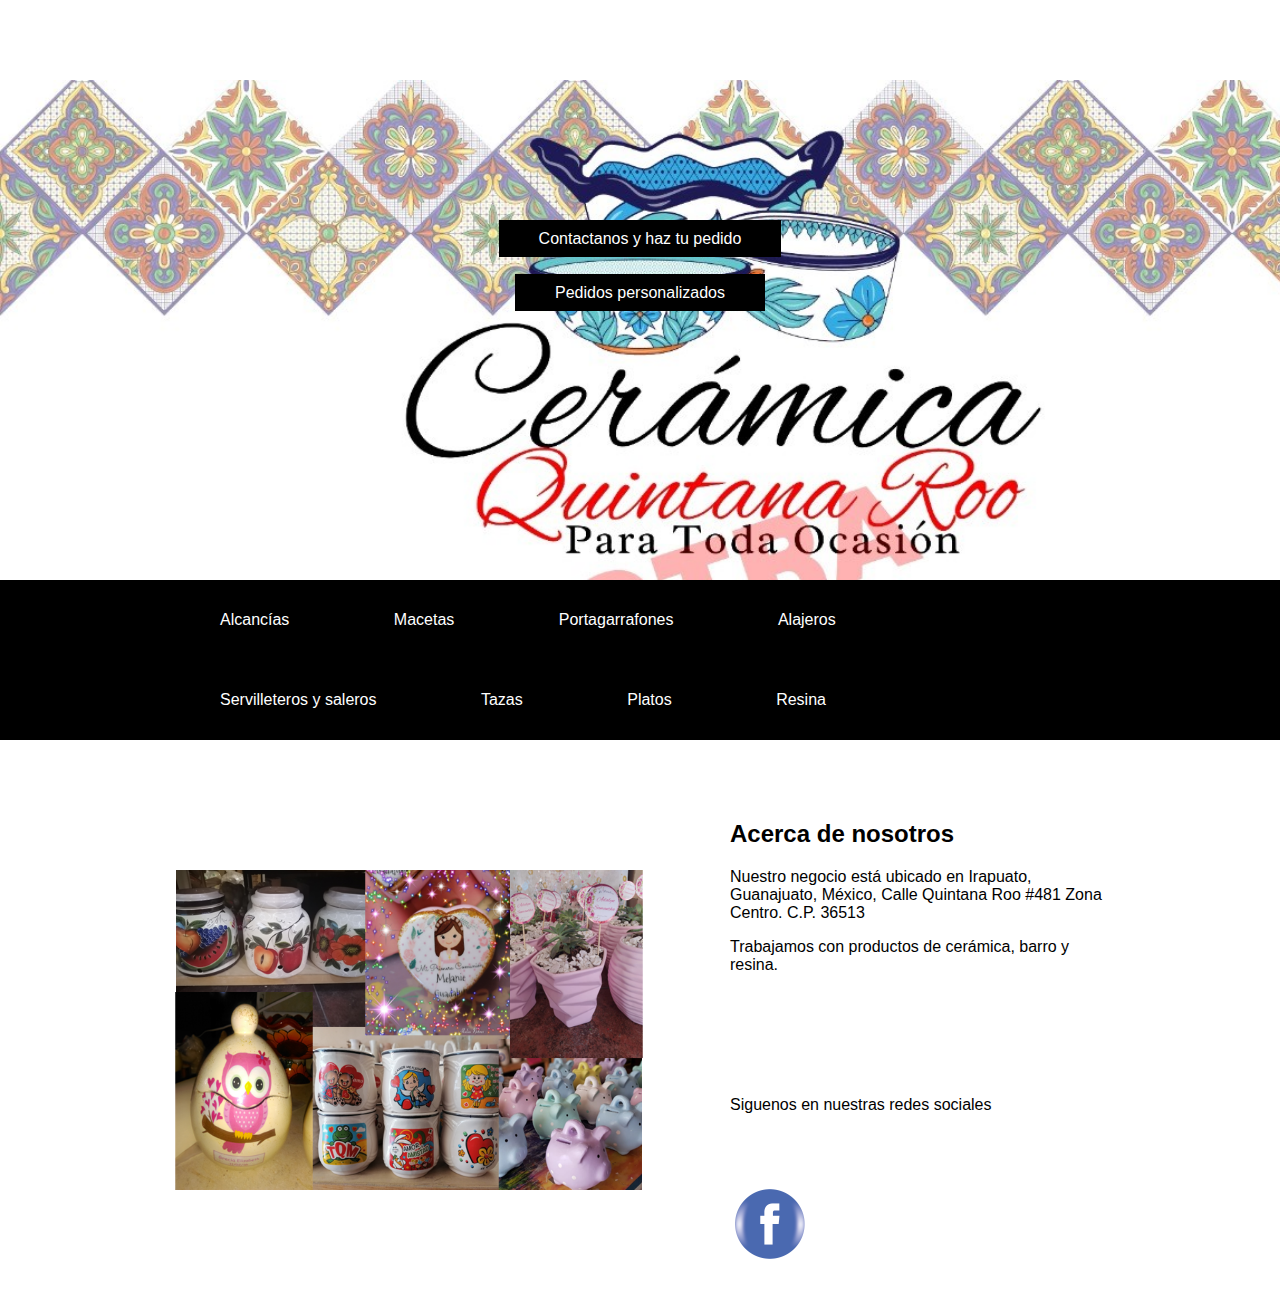
<file: index.html>
<!DOCTYPE html>
<html lang="en">
  <head>
    <meta charset="UTF-8">
    <meta http-equiv="X-UA-Compatible" content="IE=edge">
    <meta name="viewport" content="width=devide-width, user-scalable=no, initial-scale=1.0, maximum-scale=1.0, minimum-scale=1.0 ">
    <title>Cerámica Quintana Roo</title>  
    <!--<link rel="stylesheet" href="style_resolution.css">-->
  </head>
  <head>
    <link href="style_portada.css" rel="stylesheet">
  </head>
  <body>
    <div class="resolution">
      
      <div class="desktop">
        
        <div class="header">
          <div class="container">
            <h1></h1>
            <p></p>
            <a class="btn" href="contacto.html">Contactanos y haz tu pedido</a><br><br><br>
            <a class="btn" href="pedidos_personalizados.html">Pedidos personalizados</a>
          </div>
        </div>
        <div class="nav">
          <div class="container">
            <ul>
              <li> <a class="btn" href="alcancias.html">Alcancías</a></li>
              <li> <a class="btn" href="macetas.html">Macetas</a></li>
              <li> <a class="btn" href="portagarrafones.html">Portagarrafones</a></li>
              <li> <a class="btn" href="alajeros.html">Alajeros</a></li>
            </ul>
          </div>
        </div>
        <div class="nav">
          <div class="container">
            <ul>
              <li> <a class="btn" href="Servilleteros.html">Servilleteros y saleros</a></li>
              <li> <a class="btn" href="tazas.html">Tazas</a></li>
              <li> <a class="btn" href="platos.html">Platos</a></li>
              <li> <a class="btn" href="resina.html">Resina</a></li>
            </ul>
          </div>
        </div>
        <div class="main">
          <div class="container">
            <img src="productos_cqr.png" width="480cm" height="320cm"/>
            <h2>Acerca de nosotros</h2>
            <p> Nuestro negocio está ubicado en Irapuato, Guanajuato, México, Calle Quintana Roo #481 Zona Centro. C.P. 36513 </p>
            <p> Trabajamos con productos de cerámica, barro y resina.
            </p><br><br><br><br><br>
            <p>Siguenos en nuestras redes sociales <br>
              <h2><a href="https://www.facebook.com/ceramica.quintanaroo.9"><img src="fb_logo.png" width="80cm" height="80cm"/></a></h2>
            </p>
          </div>
        </div>
      </div>


      <div class="movil">
        
        <div class="header">
          <div class="container">
            <h1></h1>
            <p></p>
            <a class="btn" href="contacto.html">Contactanos y haz tu pedido</a><br><br><br>
            <a class="btn" href="pedidos_personalizados.html">Pedidos personalizados</a>
          </div>
        </div>
        <div class="nav">
          <div class="container">
            <ul>
              <li> <a class="btn" href="alcancias.html">Alcancías</a></li>
              <li> <a class="btn" href="macetas.html">Macetas</a></li>
            </ul>
          </div>
        </div>
        <div class="nav">
          <div class="container">
            <ul>
              <li> <a class="btn" href="portagarrafones.html">Portagarrafones</a></li>
              <li> <a class="btn" href="alajeros.html">Alajeros</a></li>
            </ul>
          </div>
        </div>
        <div class="nav">
          <div class="container">
            <ul>
              <li> <a class="btn" href="Servilleteros.html">Servilleteros y saleros</a></li>
              <li> <a class="btn" href="tazas.html">Tazas</a></li>
            </ul>
          </div>
        </div>
        <div class="nav">
          <div class="container">
            <ul>
              <li> <a class="btn" href="platos.html">Platos</a></li>
              <li> <a class="btn" href="resina.html">Resina</a></li>
            </ul>
          </div>
        </div>
        <div class="main">
          <div class="container">
            <img src="productos_cqr.png" width="480cm" height="320cm"/>
            <h2>Acerca de nosotros</h2>
            <p> Nuestro negocio está ubicado en Irapuato, Guanajuato, México, Calle Quintana Roo #481 Zona Centro. C.P. 36513 </p>
            <p> Trabajamos con productos de cerámica, barro y resina.
            </p><br><br><br><br><br>
            <p>Siguenos en nuestras redes sociales <br>
              <h2><a href="https://www.facebook.com/ceramica.quintanaroo.9"><img src="fb_logo.png" width="1cm" height="800cm"/></a></h2>
            </p>
          </div>
        </div>
      </div>
    </div>
  </body>
</html>
</file>
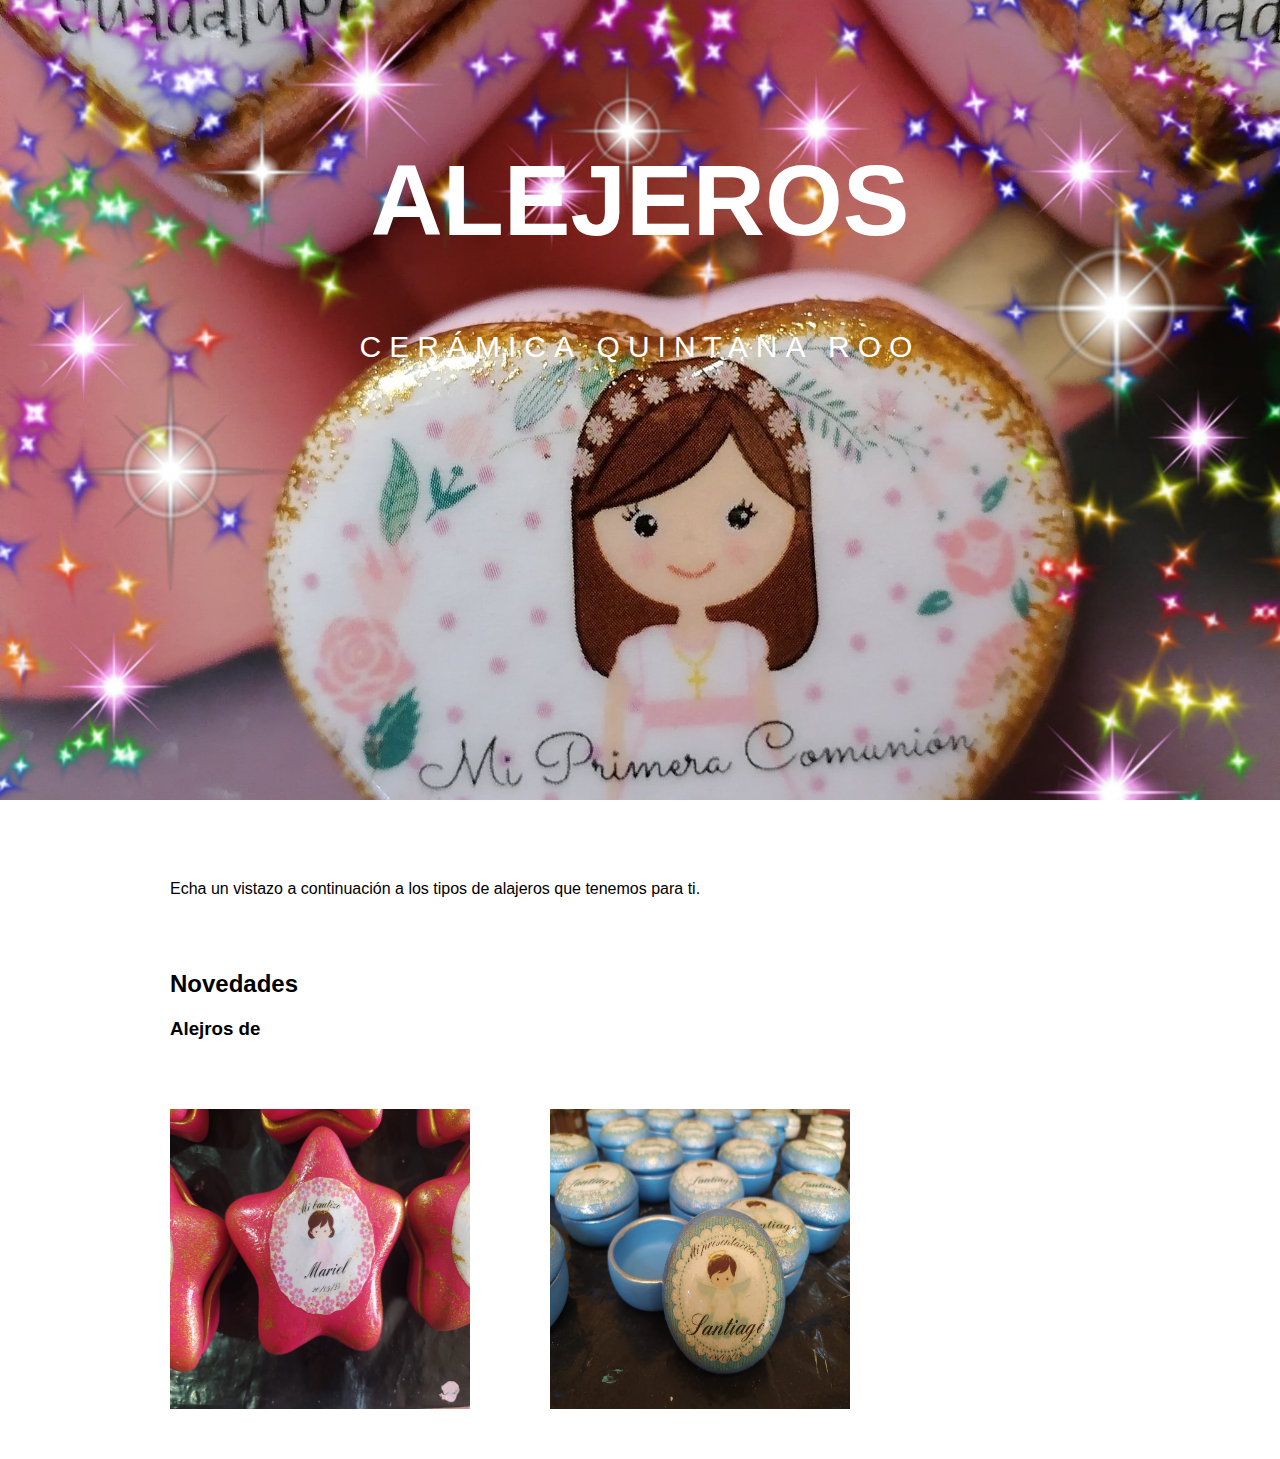
<file: alajeros.html>
<!DOCTYPE html>
<html>
  <head>
    <meta charset="utf-8">
    <meta name="viewport" content="width=devide-width, initial-scale=1">
    <title>Alejeros</title>  
  </head>
  <head>
    <link href="style_alajeros.css" rel="stylesheet">
  </head>
  <body>
    <div class="header">
      <div class="container">
        <h1>Alejeros</h1>
        <p>Cerámica Quintana Roo</p>
      </div>
    </div>
    <div class="main">
      <div class="container">
        <p> Echa un vistazo a continuación a los tipos de alajeros que tenemos para ti.
        </p><br><br>
        <h2>Novedades</h2>
        <h3>Alejros de </h3>
        <p>
          <img src="alajero05.jpeg" width="300cm" height="300cm"/> <img src="alajero06.jpeg" width="300cm" height="300cm"/> <br><br>
        </p>
      </div>
    </div>
  </body>
</html>
</file>
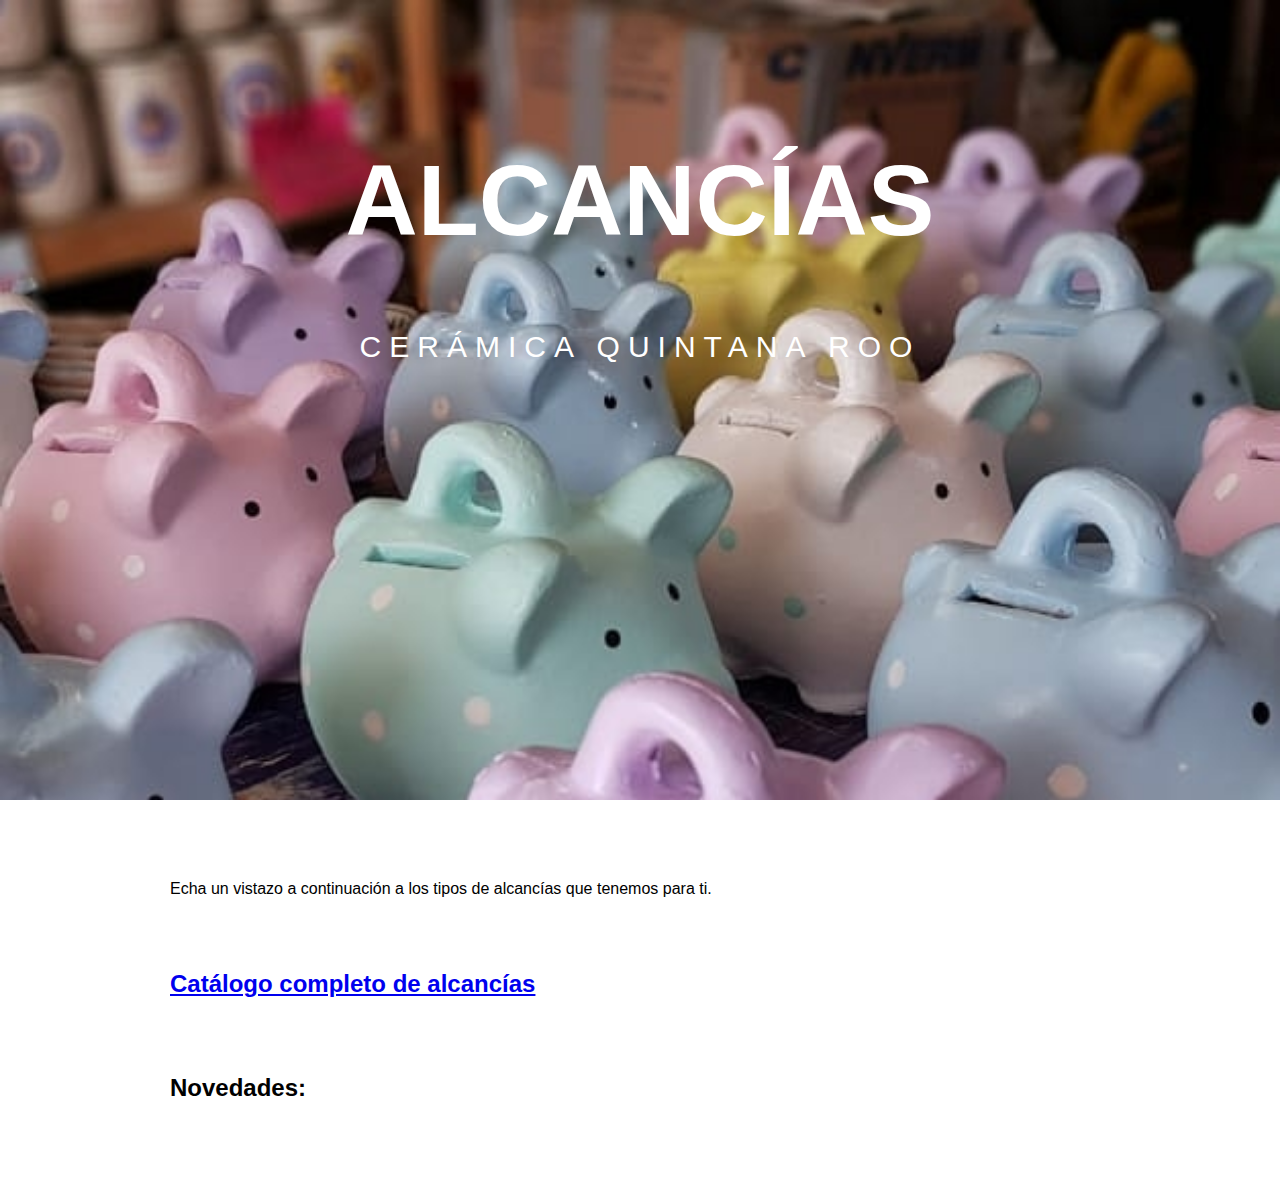
<file: alcancias.html>
<!DOCTYPE html>
<html lang="en">
  <head>
    <meta charset="UTF-8">
    <meta http-equiv="X-UA-Compatible" content="IE=edge">
    <meta name="viewport" content="width=devide-width, initial-scale=1">
    <title>Alcancias</title>  
    <link rel="stylesheet" href="style_resolution.css">
  </head>
  <head>
    <link href="style_alcancias.css" rel="stylesheet">
  </head>
  <body>
    <div class="resolution">
      <div class="header">
        <div class="container">
          <h1>Alcancías</h1>
          <p>Cerámica Quintana Roo</p>
        </div>
      </div>
      <div class="main">
        <div class="container">
          <p> Echa un vistazo a continuación a los tipos de alcancías que tenemos para ti.
          </p><br><br>
          <h2><a href="https://www.canva.com/design/DAFf7nwB45U/nRRsJQK-peAh0Gvaqj_2PQ/edit?utm_content=DAFf7nwB45U&utm_campaign=designshare&utm_medium=link2&utm_source=sharebutton">Catálogo completo de alcancías</a></h2>
          <br><br>
          <h2>Novedades:</h2>
        </div>
      </div>
    </div>
  </body>
</html>
</file>
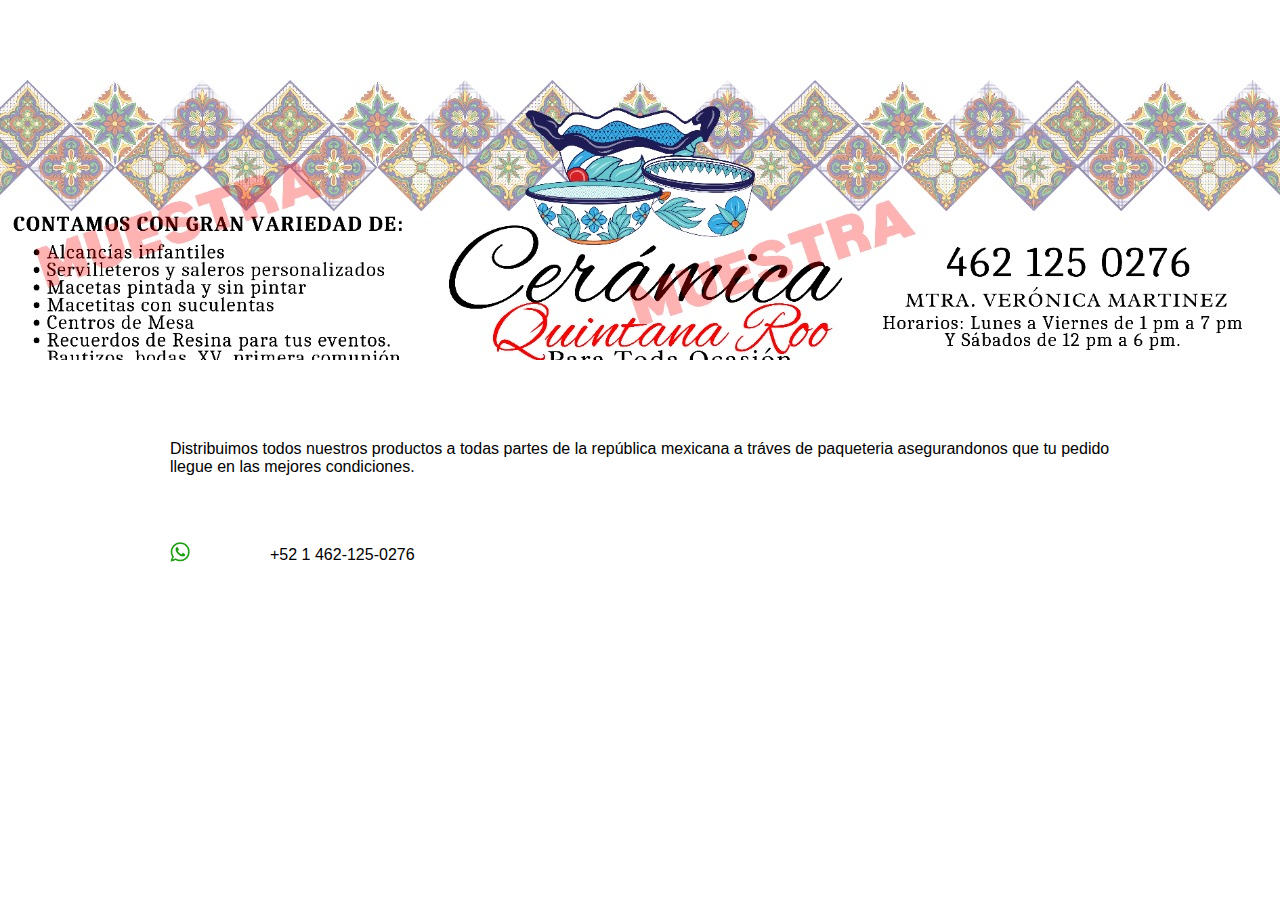
<file: contacto.html>
<!DOCTYPE html>
<html lang="en">
  <head>
    <meta charset="UTF-8">
    <meta http-equiv="X-UA-Compatible" content="IE=edge">
    <meta name="viewport" content="width=devide-width, initial-scale=1">
    <title>Contacto</title>  
    <link rel="stylesheet" href="style_resolution.css">
  </head>
  <head>
    <link href="style_contacto.css" rel="stylesheet">
  </head>
  <body>
    <div class="resolution">
      <div class="header">
        <div class="header">
          <div class="container">
            <h1></h1>
            <p></p>
          </div>
        </div>
      </div>
      <div class="main">
        <div class="container">
          <p> Distribuimos todos nuestros productos a todas partes de la república mexicana a tráves de paqueteria
              asegurandonos que tu pedido llegue en las mejores condiciones.
          </p>
          <p>
            <img src="whatsapp_logo.png" width="20cm" height="20cm"/> <br><br><br>+52 1 462-125-0276
          </p>
        </div>
      </div>
    </div>
  </body>
</html>
</file>
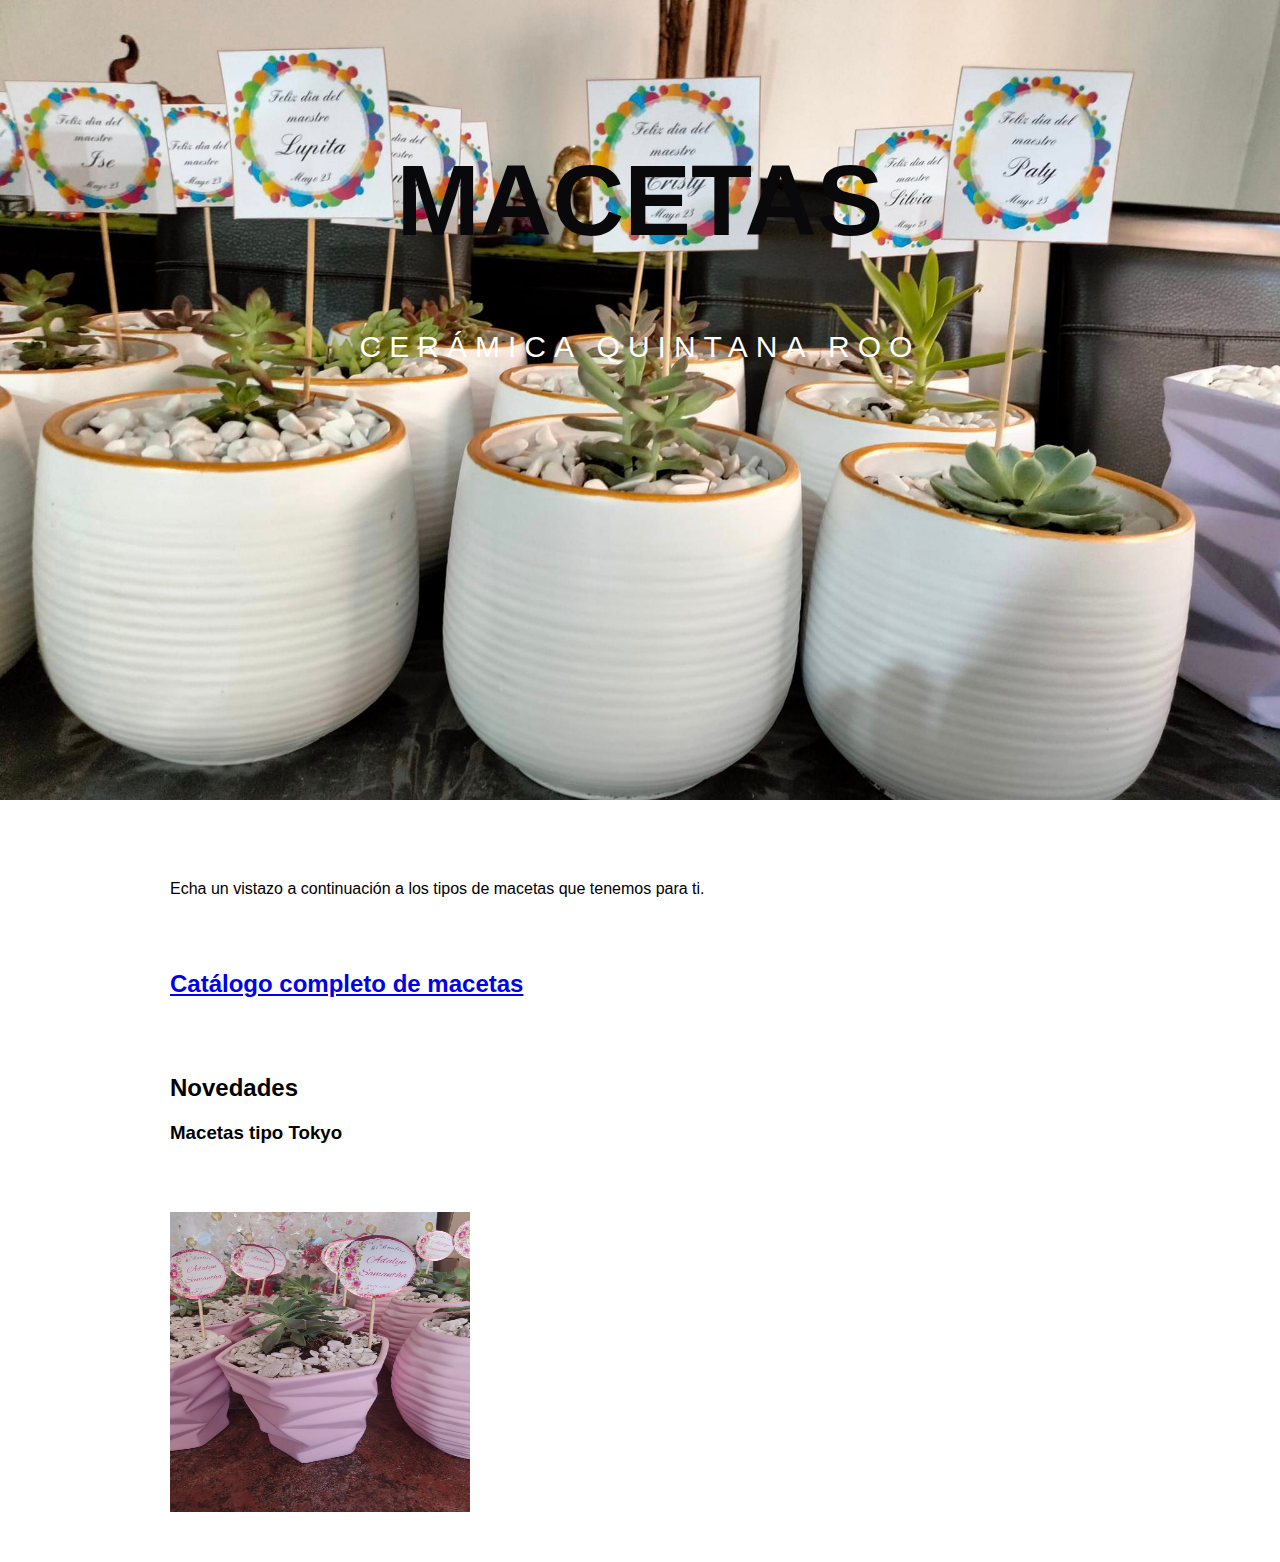
<file: macetas.html>
<!DOCTYPE html>
<html lang="en">
  <head>
    <meta charset="UTF-8">
    <meta http-equiv="X-UA-Compatible" content="IE=edge">
    <meta name="viewport" content="width=devide-width, initial-scale=1">
    <title>Macetas</title>  
    <link rel="stylesheet" href="style_resolution.css">
  </head>
  <head>
    <link href="style_macetas.css" rel="stylesheet">
  </head>
  <body>
    <div class="header">
      <div class="container">
        <h1>Macetas</h1>
        <p>Cerámica Quintana Roo</p>
      </div>
    </div>
    <div class="main">
      <div class="container">
        <p> Echa un vistazo a continuación a los tipos de macetas que tenemos para ti.
        </p><br><br>
        <h2><a href="https://www.canva.com/design/DAFbKr0qyDM/xCL5qZPMe14IIFnswBF-KQ/edit?utm_content=DAFbKr0qyDM&utm_campaign=designshare&utm_medium=link2&utm_source=sharebutton">Catálogo completo de macetas</a></h2>
        <br><br>
        <h2>Novedades</h2>
        <h3>Macetas tipo Tokyo</h3>
        <p>
          <img src="macetas_tokio.jpg" width="300cm" height="300cm"/> <br><br>
        </p>
      </div>
    </div>
  </body>
</html>
</file>
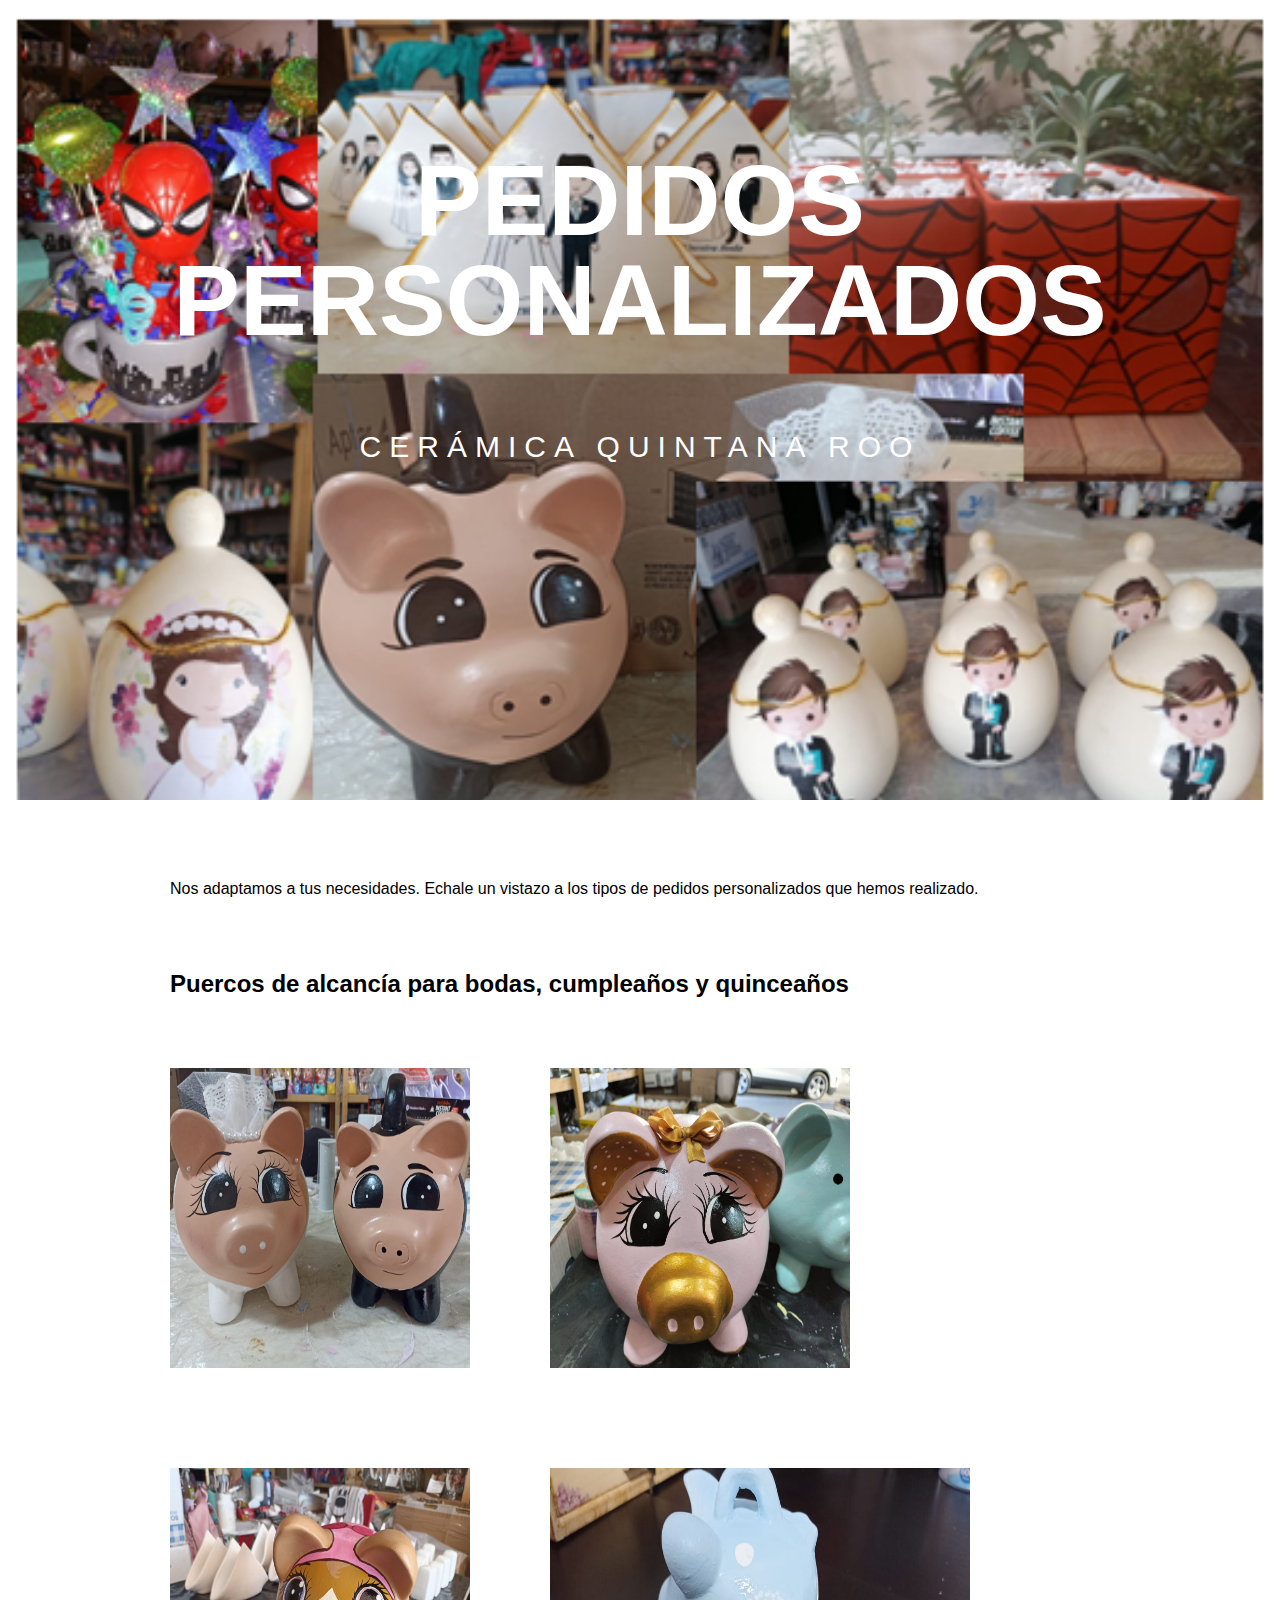
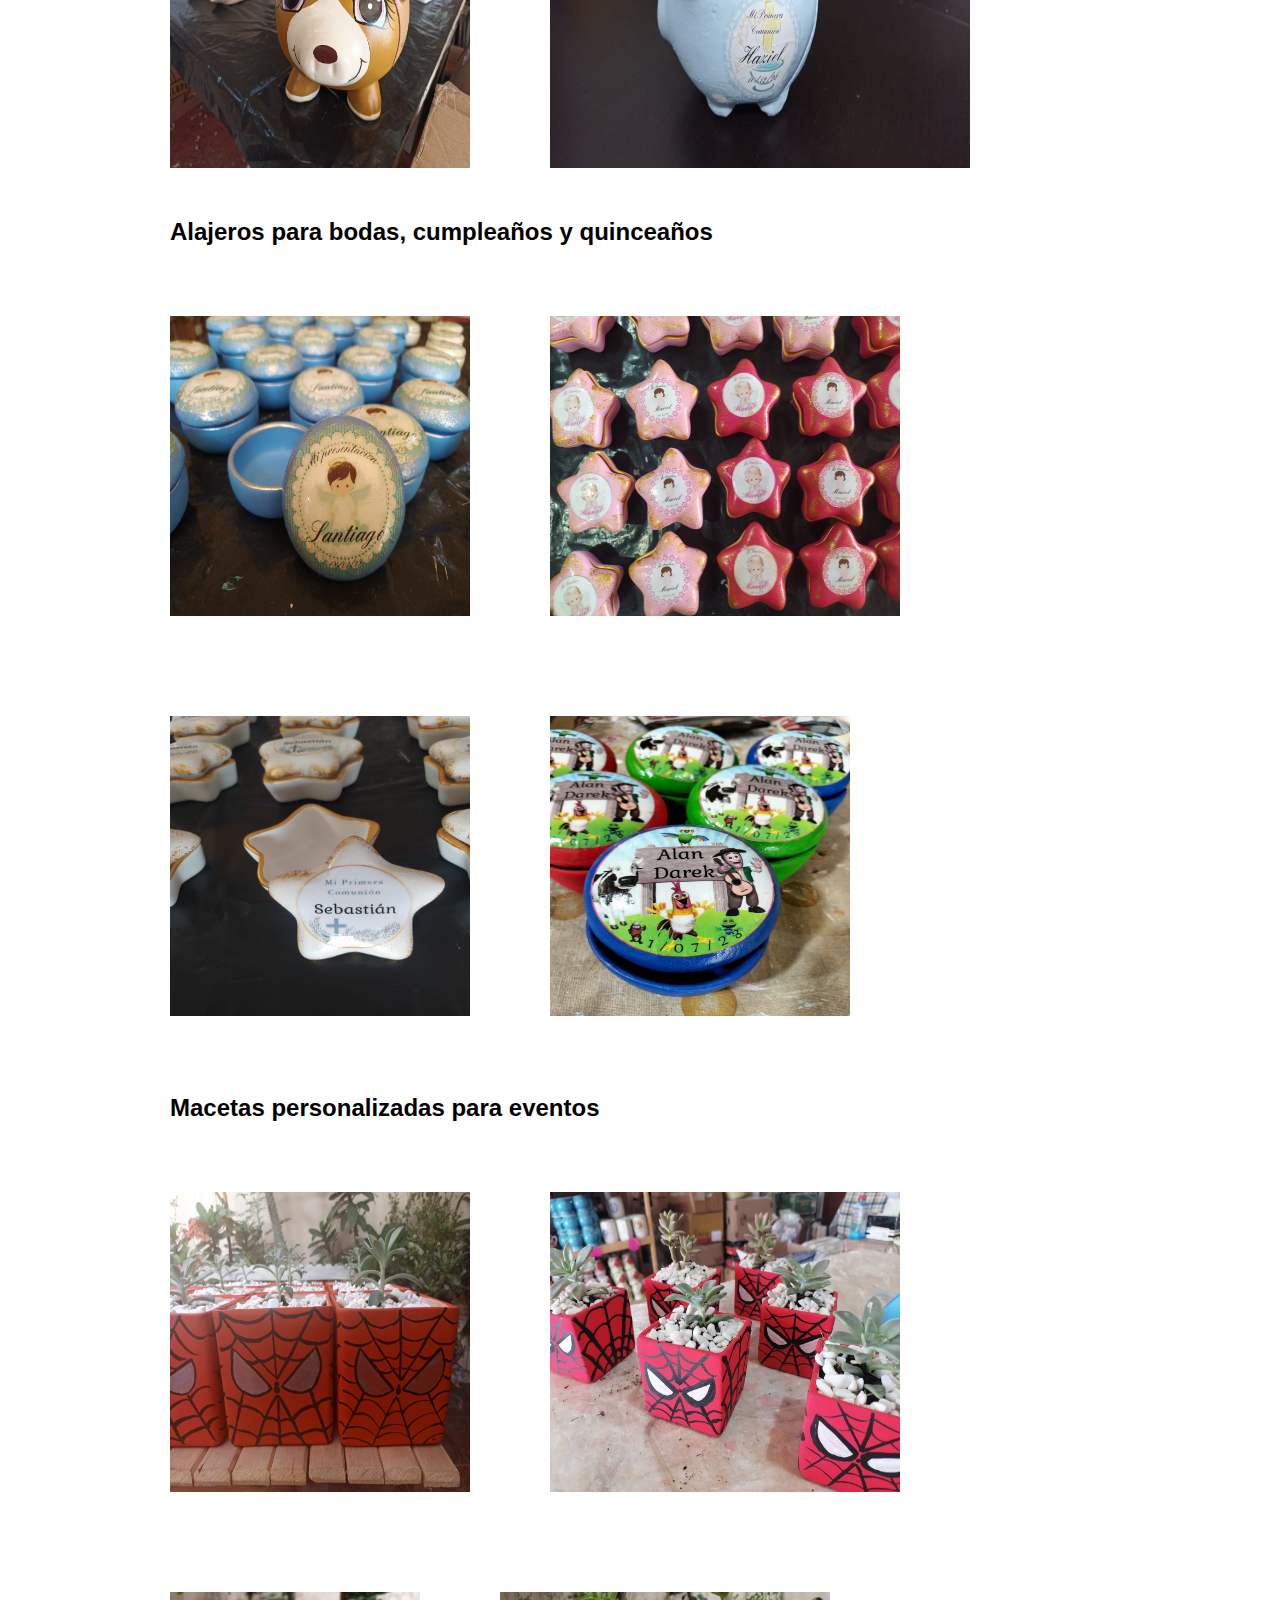
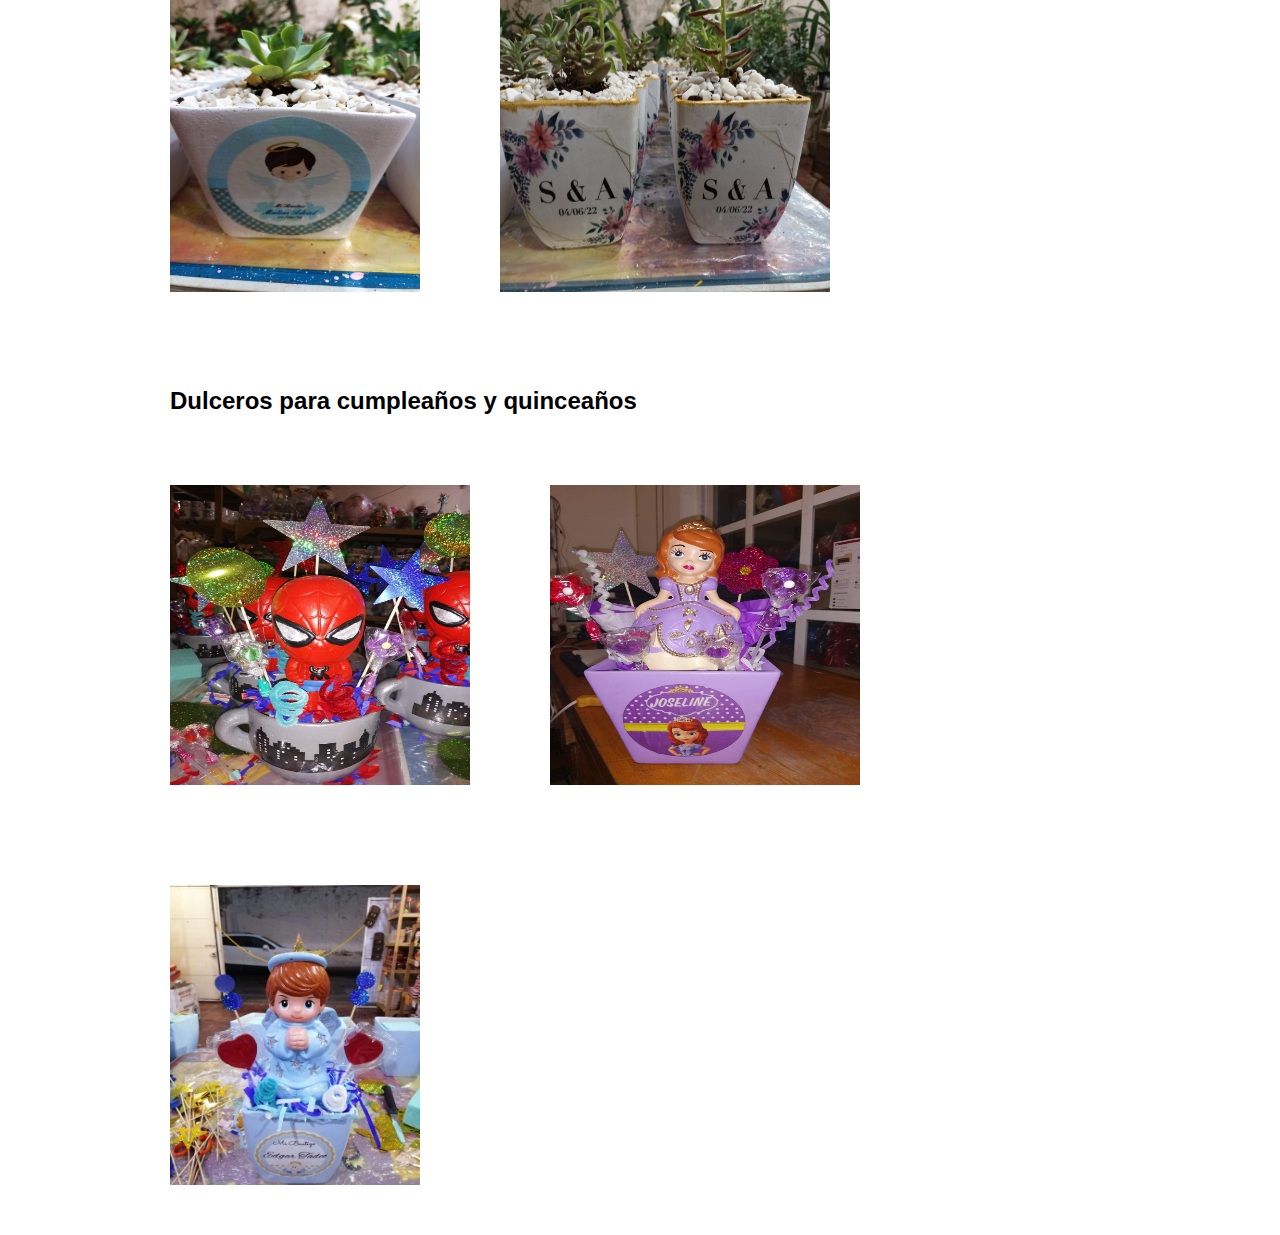
<file: pedidos_personalizados.html>
<!DOCTYPE html>
<html>
  <head>
    <meta charset="utf-8">
    <meta name="viewport" content="width=devide-width, initial-scale=1">
    <title>Pedidos personalizados</title>  
  </head>
  <head>
    <link href="style_pedidos_personalizados.css" rel="stylesheet">
  </head>
  <body>
    <div class="header">
      <div class="container">
        <h1>Pedidos personalizados</h1>
        <p>Cerámica Quintana Roo</p>
      </div>
    </div>
    <div class="main">
      <div class="container">
        <p> Nos adaptamos a tus necesidades. Echale un vistazo a los tipos de pedidos personalizados que hemos realizado.
        </p><br><br>
        <h2>Puercos de alcancía para bodas, cumpleaños y quinceaños</h2>
        <p>
          <img src="puercos_novios.jpeg" width="300cm" height="300cm"/> <img src="puercos_p01.jpeg" width="300cm" height="300cm"/>
          <img src="puercos_p02.jpeg" width="300cm" height="300cm"/> <img src="puercos_p03.jpeg" width="420cm" height="300cm"/>
        </p><br><br><br><br><br><br><br><br><br><br><br><br><br><br><br><br><br><br><br><br><br><br><br><br><br><br><br><br><br><br><br>
        <h2>Alajeros para bodas, cumpleaños y quinceaños</h2>
        <p>
          <img src="alajeros_p01.jpeg" width="300cm" height="300cm"/> <img src="alajeros_o02.jpeg" width="350cm" height="300cm"/>
          <img src="alajeros_p03.jpeg" width="300cm" height="300cm"/> <img src="alajeros_p04.jpeg" width="300cm" height="300cm"/><br><br>
        </p><br><br><br><br><br><br><br><br><br><br><br><br><br><br><br><br><br><br><br><br><br><br><br><br><br><br><br><br><br><br><br><br>
            <br><br><br><br><br><br><br><br><br><br>
        <h2>Macetas personalizadas para eventos</h2>
        <p>
          <img src="macetas_spider.jpeg" width="300cm" height="300cm"/> <img src="macetas_spider2.jpeg" width="350cm" height="300cm"/>
          <img src="macetas_baby.jpeg" width="250cm" height="300cm"/> <img src="macetas_boda.jpeg" width="330cm" height="300cm"/><br><br>
        </p><br><br><br><br><br><br><br><br><br><br><br><br><br><br><br><br><br><br><br><br><br><br><br><br><br><br><br><br><br><br><br><br><br>
        <br><br><br><br><br><br><br><br><br><br>
        <h2>Dulceros para cumpleaños y quinceaños</h2>
        <p>
          <img src="dulcero_01.jpeg" width="300cm" height="300cm"/> <img src="dulcero_02.jpeg" width="310cm" height="300cm"/>
          <img src="dulcero_03.jpeg" width="250cm" height="300cm"/><br>
        </p><br>
      </div>
    </div>
  </body>
</html>
</file>
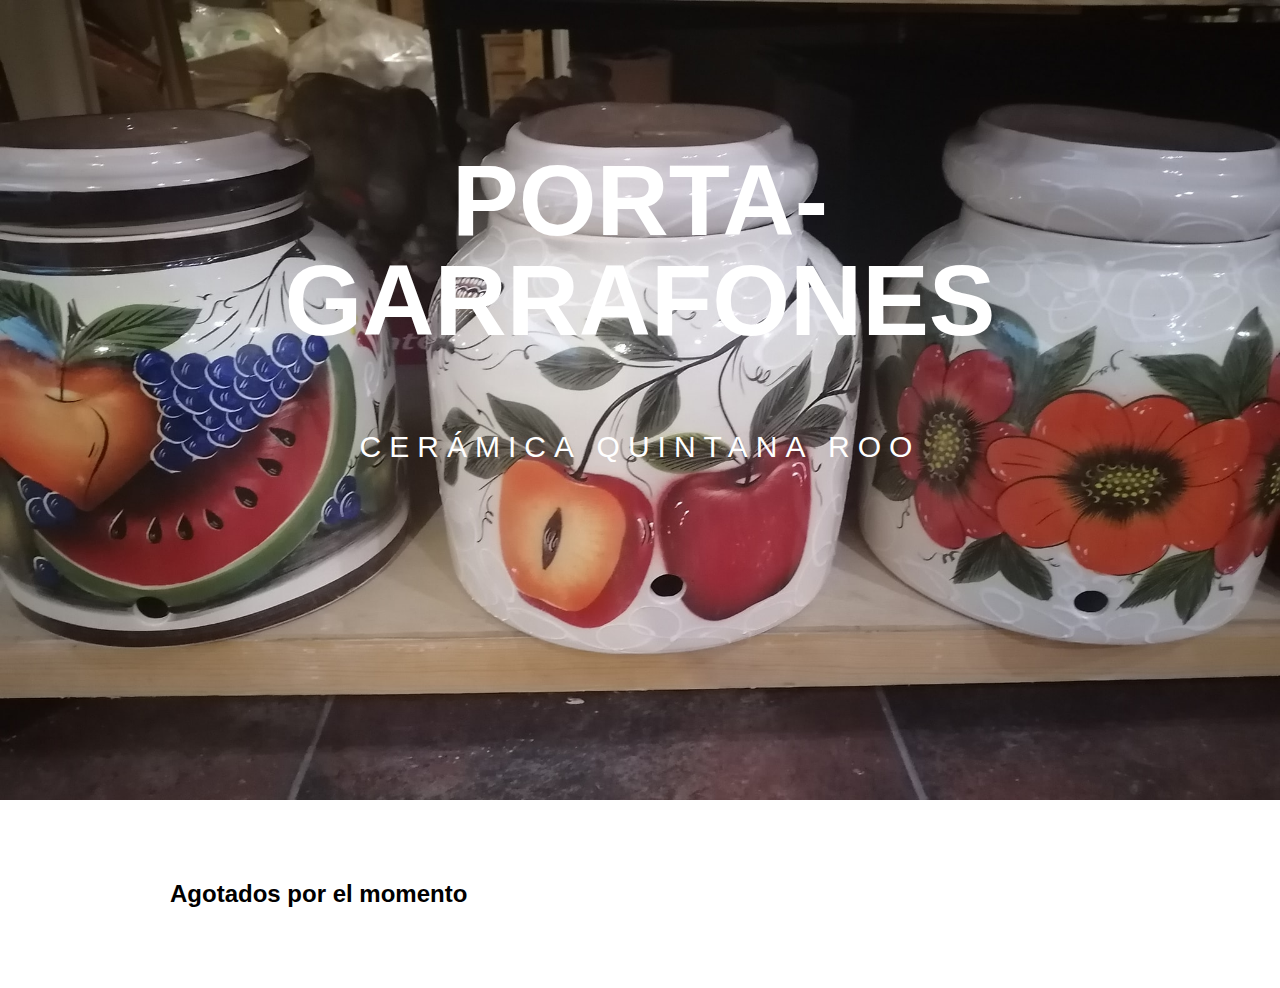
<file: portagarrafones.html>
<!DOCTYPE html>
<html lang="en">
  <head>
    <meta charset="UTF-8">
    <meta http-equiv="X-UA-Compatible" content="IE=edge">
    <meta name="viewport" content="width=devide-width, initial-scale=1">
    <title>Portagarrafones</title>  
    <link rel="stylesheet" href="style_resolution.css">
  </head>
  <head>
    <link href="style_portagarrafones.css" rel="stylesheet">
  </head>
  <body>
    <div class="resolution">
      <div class="header">
        <div class="container">
          <h1>Porta-garrafones</h1>
          <p>Cerámica Quintana Roo</p>
        </div>
      </div>
      <div class="main">
        <div class="container">
          <h2> Agotados por el momento
          </h2>
        </div>
      </div>
    </div>
  </body>
</html>
</file>
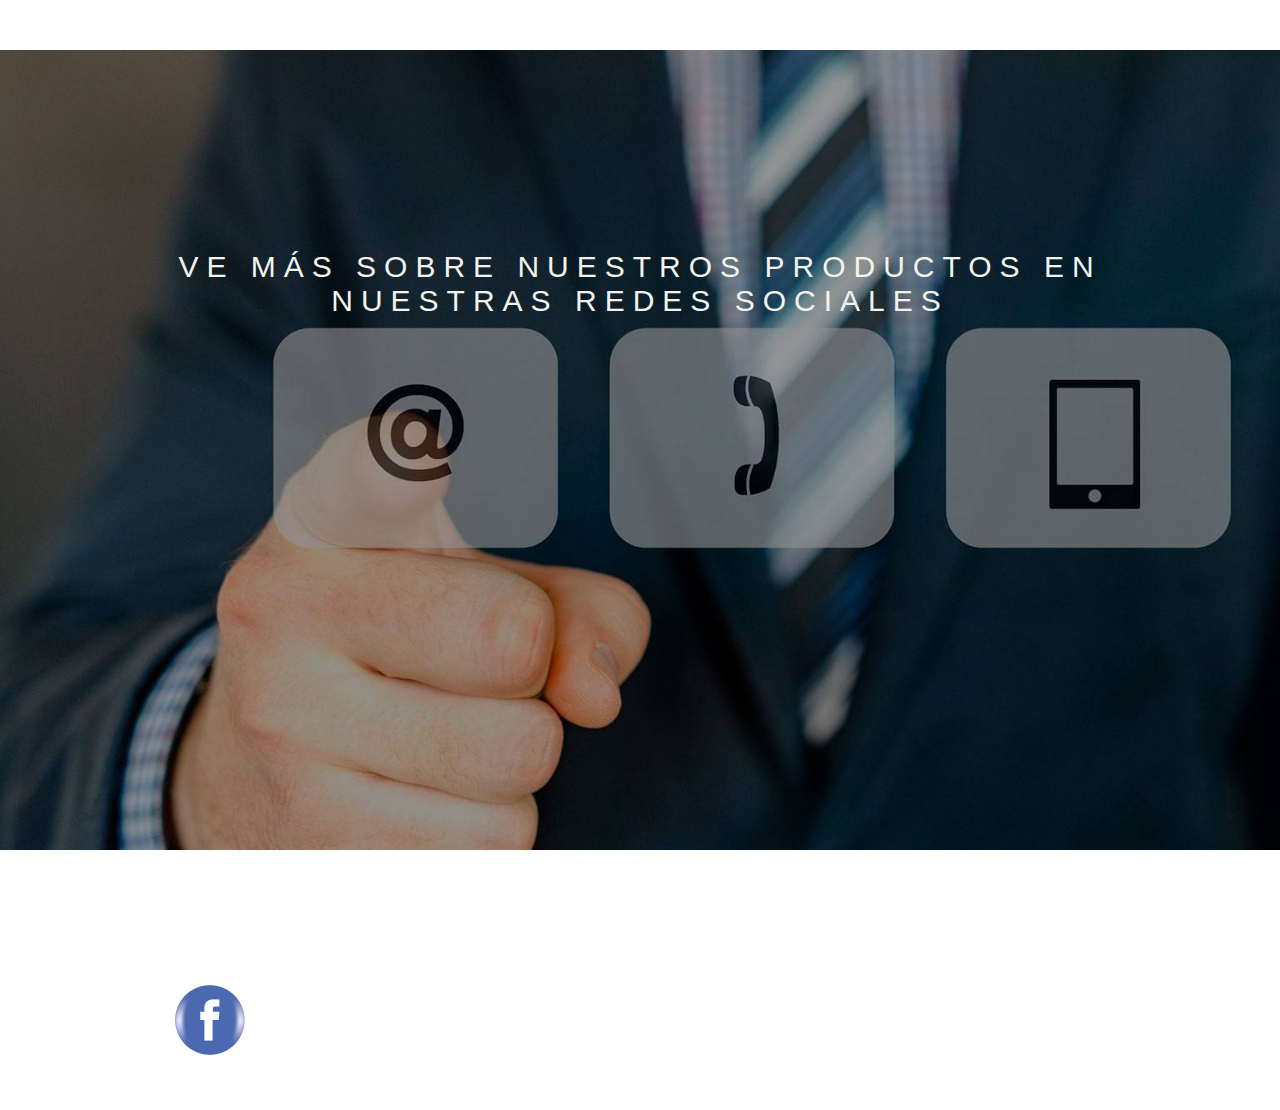
<file: redes_sociales.html>
<!DOCTYPE html>
<html>
  <head>
    <meta charset="utf-8">
    <meta name="viewport" content="width=devide-width, initial-scale=1">
    <title>Redes sociales</title>  
  </head>
  <head>
    <link href="style_redes.css" rel="stylesheet">
  </head>
  <body>
    <div class="header">
      <div class="container">
        <h1></h1>
        <p>Ve más sobre nuestros productos en nuestras redes sociales</p>
      </div>
    </div>
    <div class="main">
      <div class="container">
        <h2><a href="https://www.facebook.com/ceramica.quintanaroo.9"><img src="fb_logo.png" width="80cm" height="80cm"/></a></h2>
      </div>
    </div>
  </body>
</html>
</file>
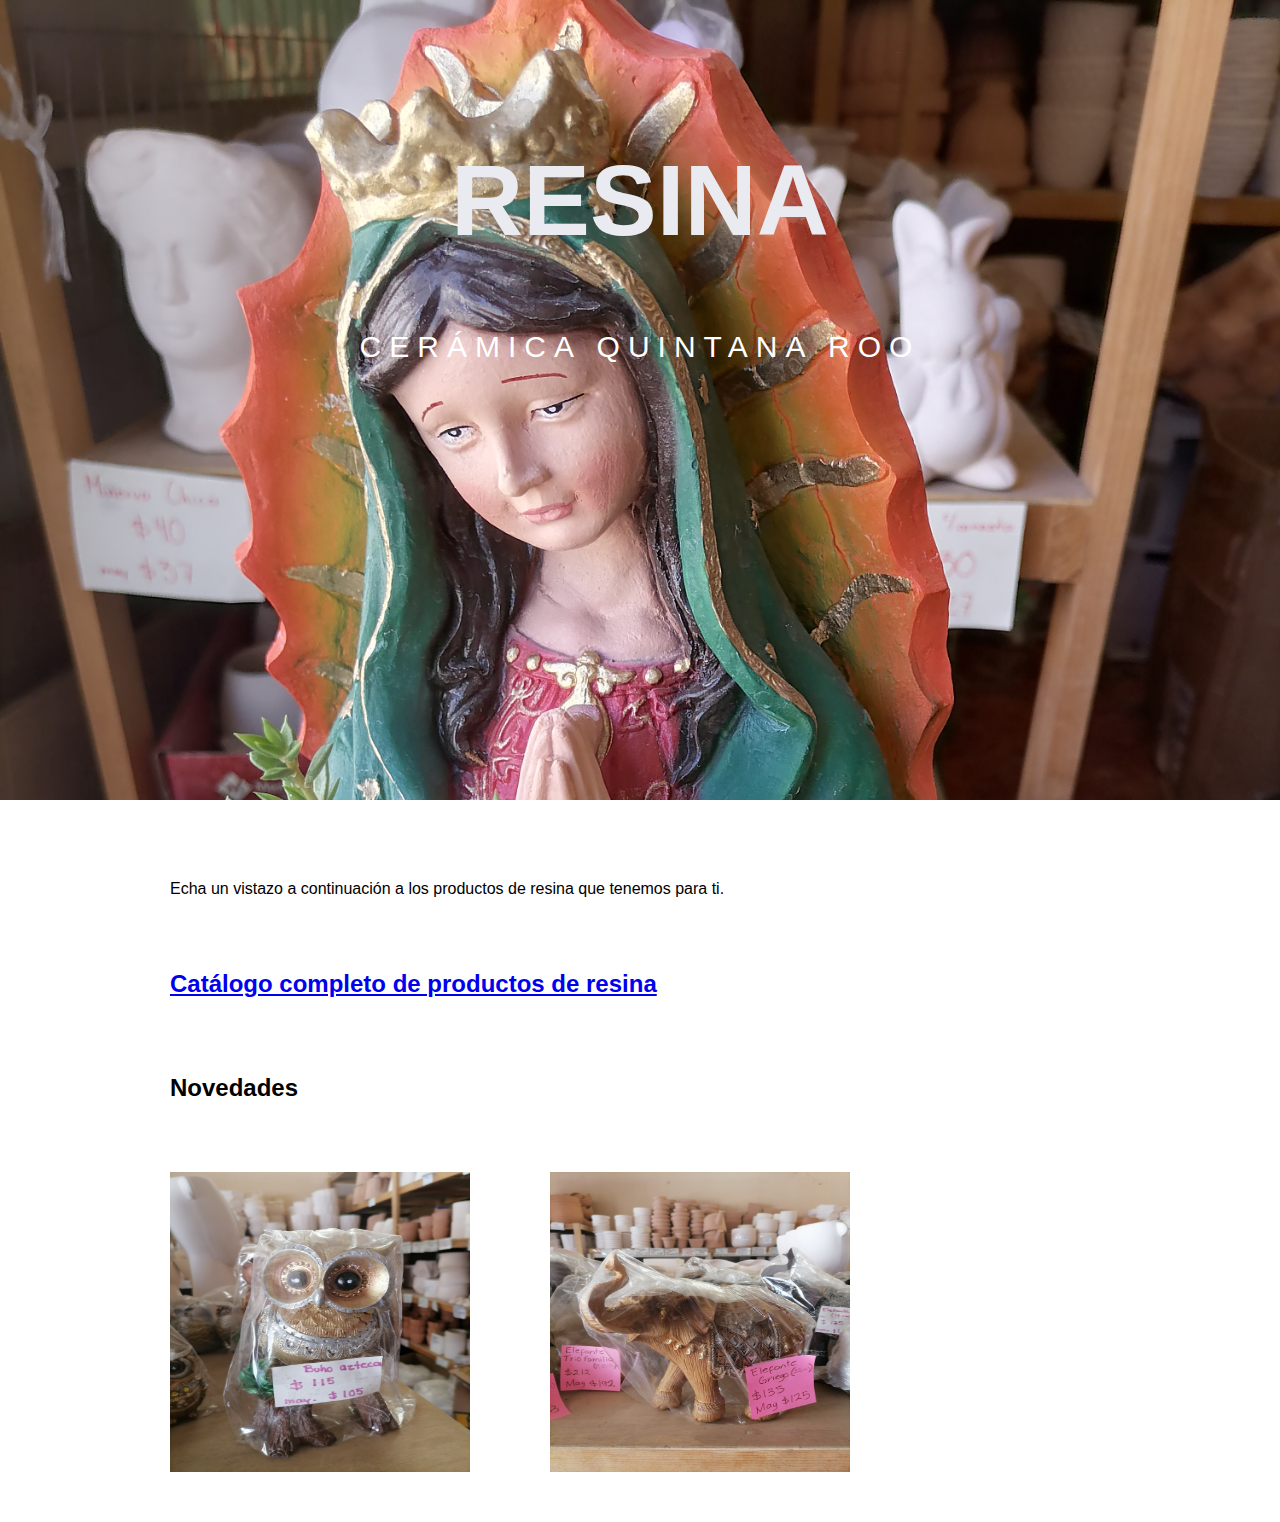
<file: resina.html>
<!DOCTYPE html>
<html lang="en">
  <head>
    <meta charset="UTF-8">
    <meta http-equiv="X-UA-Compatible" content="IE=edge">
    <meta name="viewport" content="width=devide-width, initial-scale=1">
    <title>Resina</title>  
    <link rel="stylesheet" href="style_resolution.css">
  </head>
  <head>
    <link href="style_resina.css" rel="stylesheet">
  </head>
  <body>
    <div class="header">
      <div class="container">
        <h1>Resina</h1>
        <p>Cerámica Quintana Roo</p>
      </div>
    </div>
    <div class="main">
      <div class="container">
        <p> Echa un vistazo a continuación a los productos de resina que tenemos para ti.
        </p><br><br>
        <h2><a href="https://www.canva.com/design/DAFfFE8Wums/lAijT96bkCG6ccaCZVaLRg/edit?utm_content=DAFfFE8Wums&utm_campaign=designshare&utm_medium=link2&utm_source=sharebutton">Catálogo completo de productos de resina</a></h2>
        <br><br>
        <h2>Novedades</h2>
        <p>
          <img src="resina_buho.jpg" width="300cm" height="300cm"/> <img src="resina_elefante.jpg" width="300cm" height="300cm"/> <br>
      </div>
    </div>
  </body>
</html>
</file>
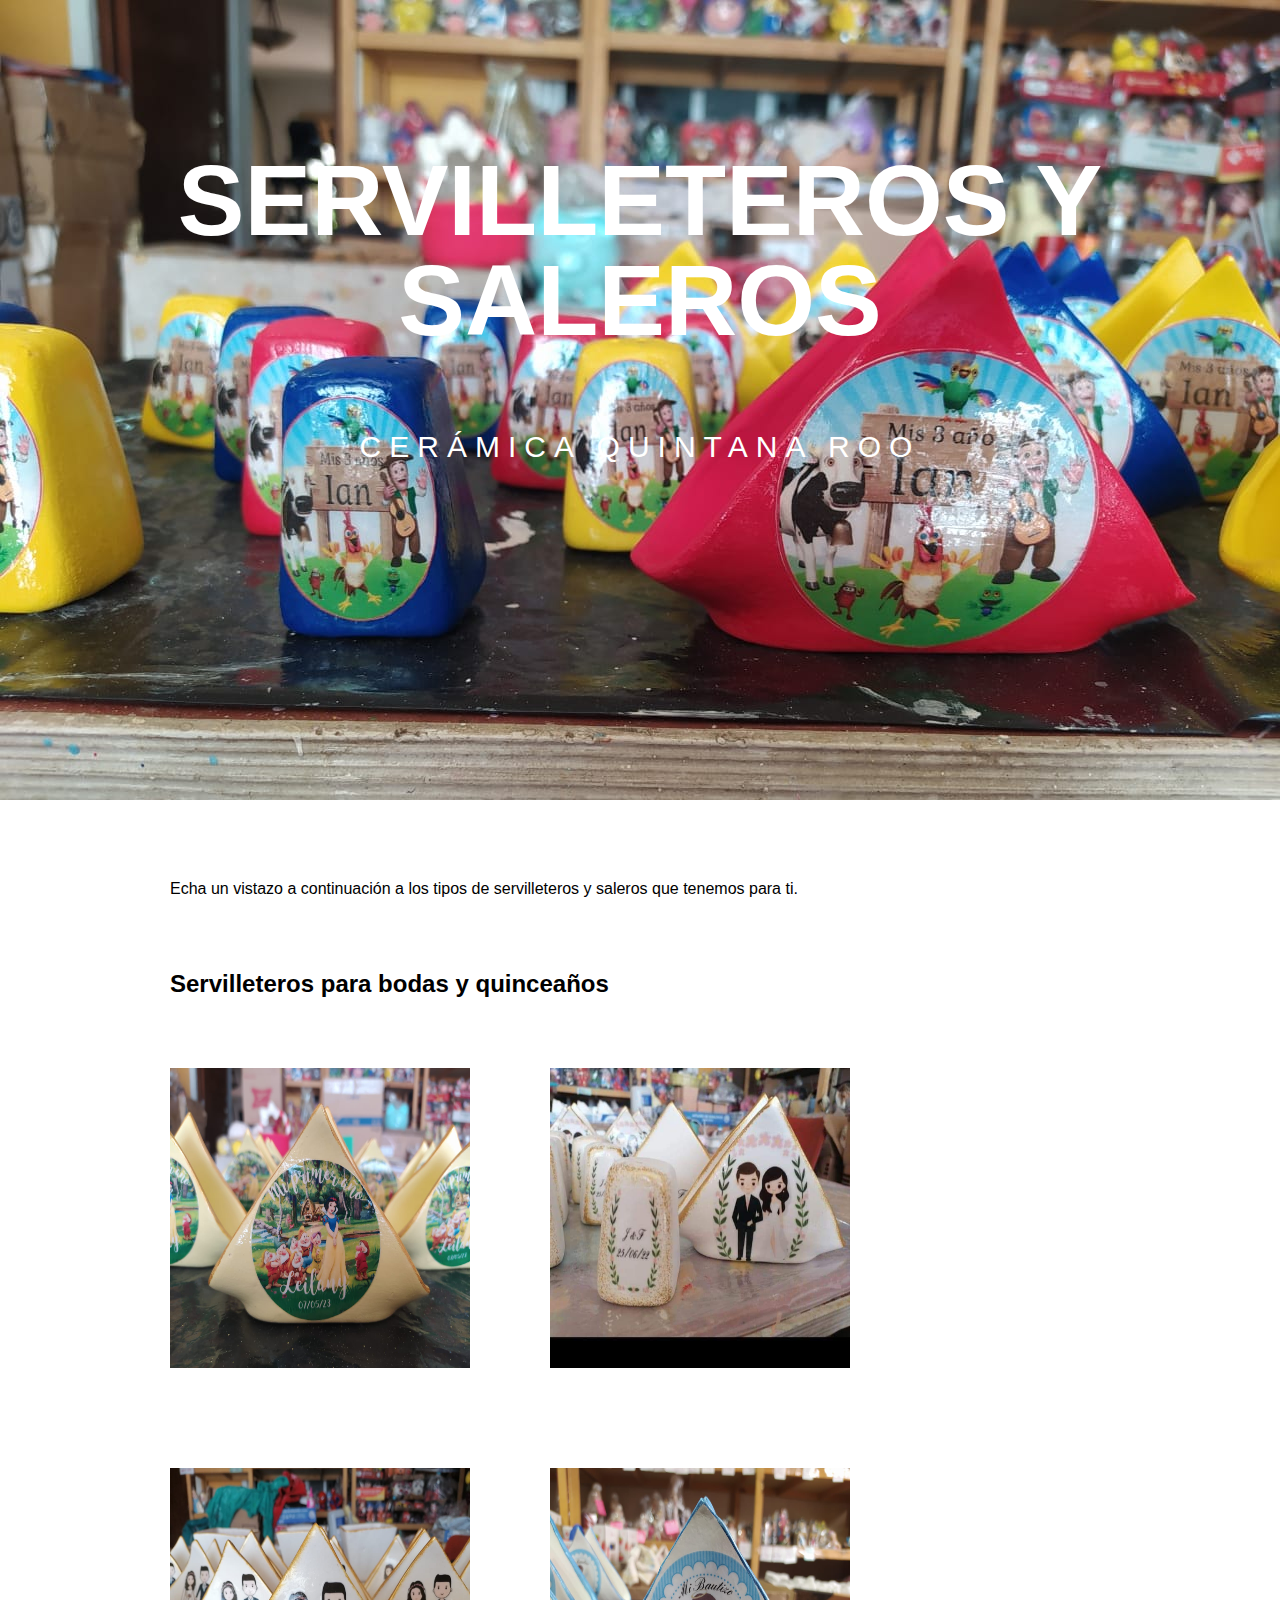
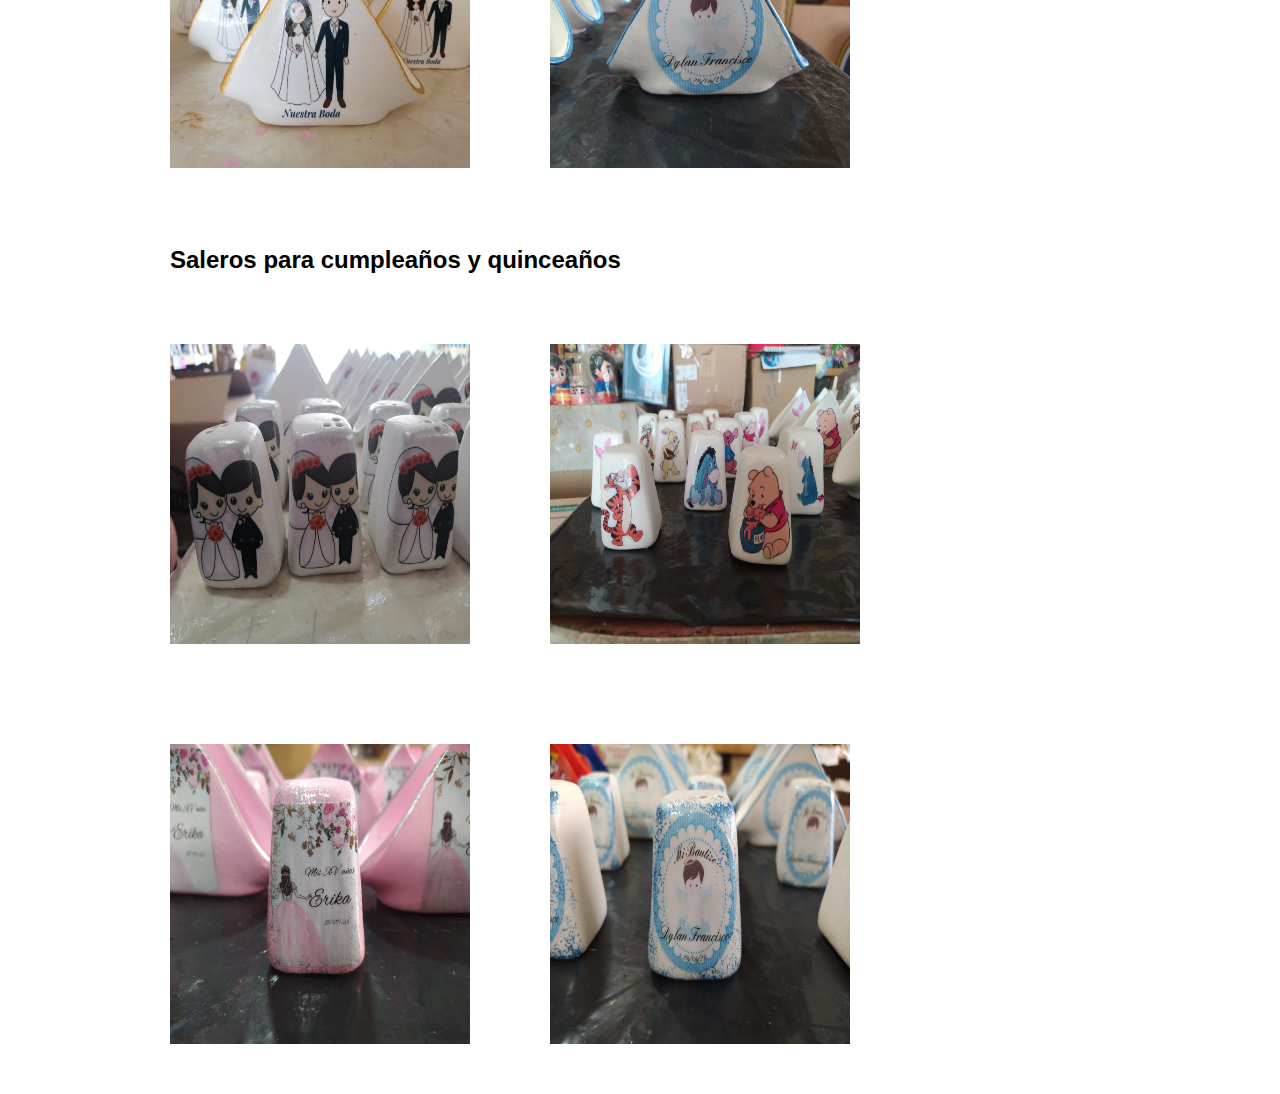
<file: Servilleteros.html>
<!DOCTYPE html>
<html>
  <head>
    <meta charset="utf-8">
    <meta name="viewport" content="width=devide-width, initial-scale=1">
    <title>Servilleteros y saleros</title>  
  </head>
  <head>
    <link href="style_serv.css" rel="stylesheet">
  </head>
  <body>
    <div class="header">
      <div class="container">
        <h1>Servilleteros y saleros</h1>
        <p>Cerámica Quintana Roo</p>
      </div>
    </div>
    <div class="main">
      <div class="container">
        <p> Echa un vistazo a continuación a los tipos de servilleteros y saleros que tenemos para ti.
        </p><br><br>
        <h2>Servilleteros para bodas y quinceaños</h2>
        <p>
          <img src="serv01.jpeg" width="300cm" height="300cm"/> <img src="serv03.jpeg" width="300cm" height="300cm"/> <br>
          <img src="serv04.jpeg" width="300cm" height="300cm"/> <img src="serv05.jpeg" width="300cm" height="300cm"/> 
        </p><br><br><br><br><br><br><br><br><br><br><br><br><br><br><br><br><br><br><br><br><br><br><br><br><br><br><br><br><br><br><br><br><br>
        <br><br><br><br><br><br><br><br><br><br>
        <h2>Saleros para cumpleaños y quinceaños</h2>
        <p>
          <img src="salero01.jpeg" width="300cm" height="300cm"/> <img src="salero02.jpeg" width="310cm" height="300cm"/>
          <img src="saleros03.jpeg" width="300cm" height="300cm"/> <img src="saleros04.jpeg" width="300cm" height="300cm"/><br>
        </p><br>
      </div>
    </div>
  </body>
</html>
</file>
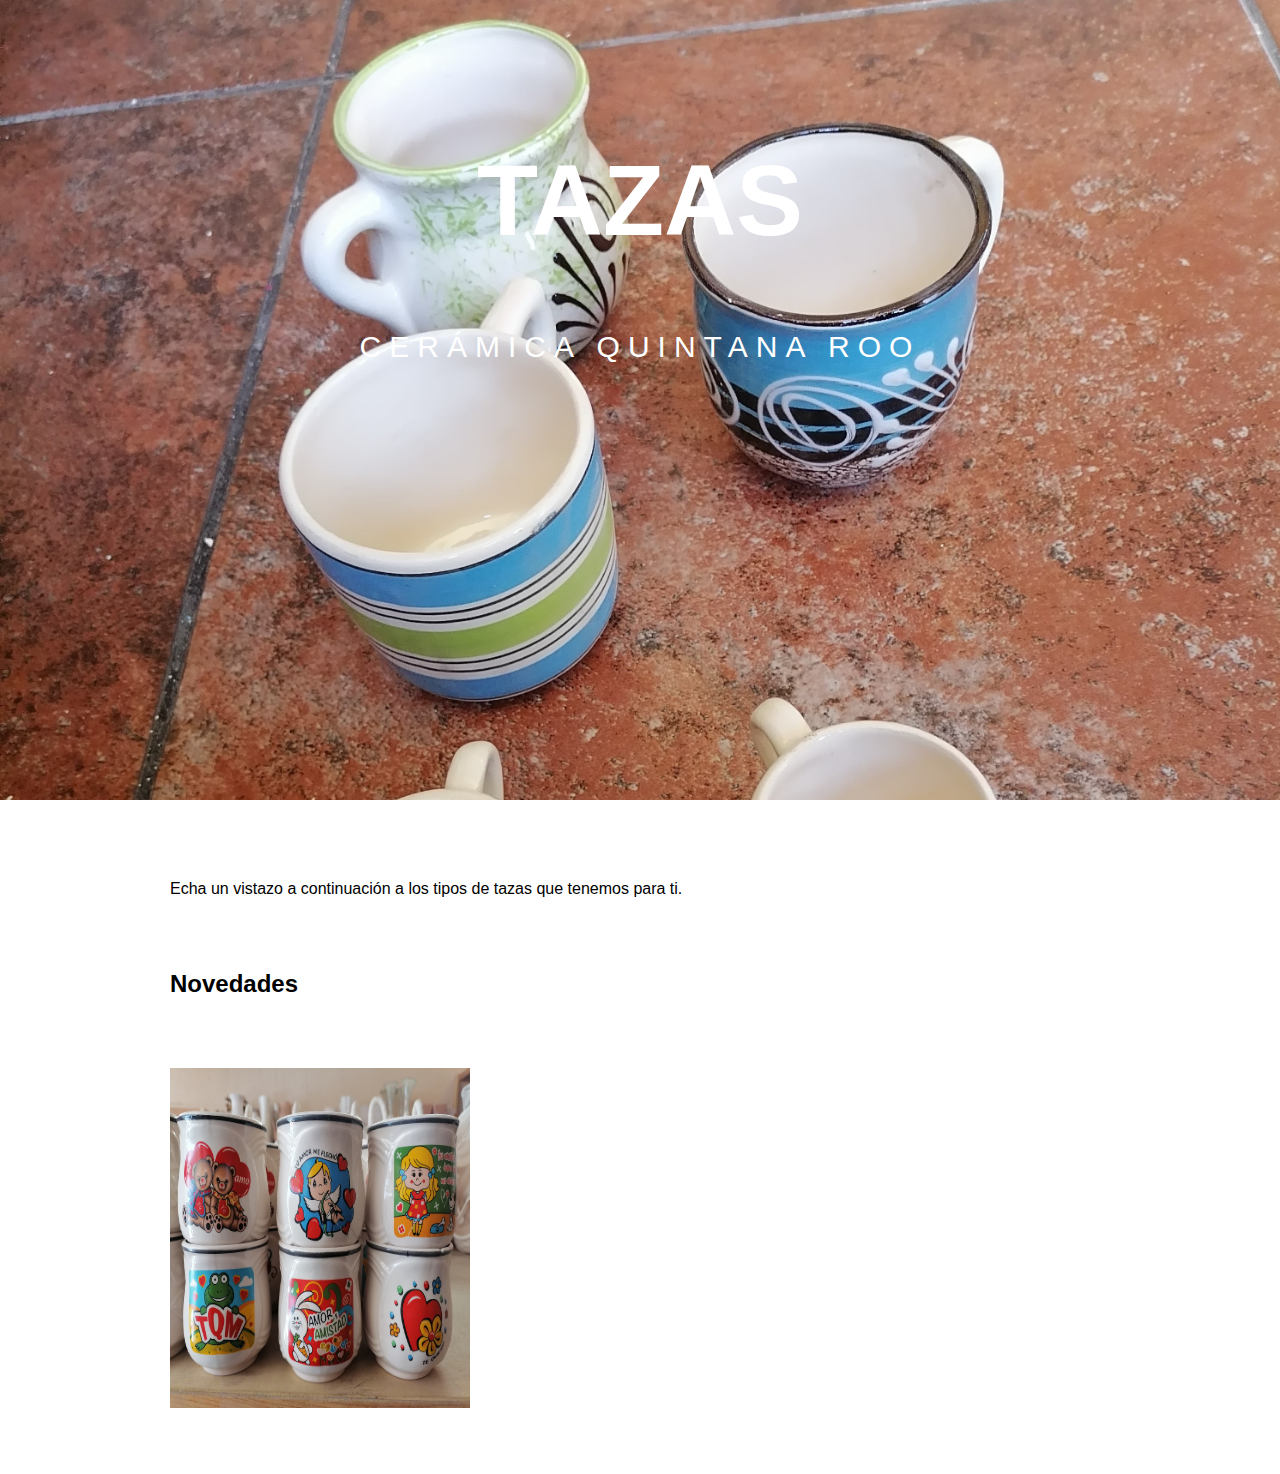
<file: tazas.html>
<!DOCTYPE html>
<html>
  <head>
    <meta charset="utf-8">
    <meta name="viewport" content="width=devide-width, initial-scale=1">
    <title>Tazas</title>  
  </head>
  <head>
    <link href="style_tazas.css" rel="stylesheet">
  </head>
  <body>
    <div class="header">
      <div class="container">
        <h1>Tazas</h1>
        <p>Cerámica Quintana Roo</p>
      </div>
    </div>
    <div class="main">
      <div class="container">
        <p> Echa un vistazo a continuación a los tipos de tazas que tenemos para ti.
        </p><br><br>
        <h2>Novedades</h2>
        <p>
          <img src="tazas.jpg" width="300cm" height="340cm"/> <br><br>
        </p>
        <br><br><br><br><br><br><br><br><br><br><br><br><br><br><br><br><br><br>
      </div>
    </div>
  </body>
</html>
</file>
<file: style_resolution.css>
/**Movil**/

@media (max-width: 767px) {
  .desktop {
      display: none;
  }
  .resolution {
    width: 99%;
    text-align: center;
  }

  
}
/**Desk**/

@media (min-width: 991px) {
  .movil {
      display: none;
  }
}
</file>
<file: style_portada.css>
html, body {
  margin: 0;
  padding: 0;
}

body {
  font-family: 'Roboto', sans-serif;
  font-weight: 100;
}

.container {
  margin: 0 auto;
  max-width: 940px; 
  padding: 0 10px;
}

@media (min-width:991px) {
  .header h1 {
    font-size: 100px;
  }

  .header {
    background-image: url("portada.jpeg");
    background-size: cover;
    height: 500px;
    text-align: center; 
  }
  
  .header .container {
    position: relative;
    top: 150px;
  }
  
  .header h1 {
    color: #fff;
    line-height: 100px; 
    font-size: 50px;
    margin-top: 0;
    margin-bottom: 80px;
    text-transform: uppercase; 
  }
  
  .movil {
    display: none;
  }

  .tablet {
    display: none;
  }
}

.header p {
  color: #fff;
  font-weight: 500;
  font-size: 30px;
  letter-spacing: 8px;
  margin-bottom: 40px;
  margin-top: 0;
  text-transform: uppercase; 
}

.btn {
  color: #fff;
  background: #000;
  padding: 10px 40px;
  text-decoration: none; 
  transition: background .5s; 
}

.nav { 
  background: #000;
  height: 80px; 
  width: 100%;
}

.nav ul {
  height: 80px;
  list-style: none;
  margin: 0 auto; 
  padding: 0;
}

.nav ul li {
  color: #fff;
  display: inline-block; 
  height: 80px;
  line-height: 80px; 
  list-style: none;
  padding: 0 10px;
  transition: background .5s; 
}

.btn:hover, .nav ul li:hover {
  background: #117bff;
  cursor: pointer; 
  transition: background .5s;  
}

.main .container {
  margin: 80px auto;
}

.main img {
  float: left;
  margin: 50px 80px 50px 0;
}

.jumbotron {
  background: url(https://content.codecademy.com/projects/innovation-cloud/jumbotron_bg.jpg) center center;
  background-size: cover;
  height: 600px; 
}

.jumbotron .container {
  position: relative;
  top: 220px;
}

.jumbotron h2 {
  color: #fff;
  text-align: right; 
}

.jumbotron p {
  color: #fff; 
  text-align: right; 
}

.jumbotron .btn {
  margin: 10px 0 0;
  float: right; 
}

.footer { 
  background: #000;
  height: 80px; 
  padding-bottom: 50px;
}

.footer p { 
  color: #fff;
  font-size: 14px;  
  height: 80px; 
  line-height: 80px;
  margin: 0;  
}

@media (max-width: 767px) {
  .header h1 {
    font-size: 50px;
    line-height: 64px;
  }

  .main, .jumbotron {
    padding: 0 30px;
  }

  .main img {
    width: 100%;
  }

  .header {
    background-image: url("portada2.jpeg");
    background-size: cover;
    height: 290px;
    text-align: center; 
  }
  
  .header .container {
    position: relative;
    top: 0.1px;
  }
  
  .header h1 {
    color: #fff;
    line-height: 100px; 
    font-size: 50px;
    margin-top: 0;
    margin-bottom: 80px;
    text-transform: uppercase; 
  }
  
  .desktop {
    display: none;
  }


  .tablet {
    display: none;
  }

  .resolution {
    width: 99%;
    text-align: center;
  }
}


@media (min-width: 768px) and (max-width: 990px) {
  .header h1 {
    font-size: 50px;
    line-height: 64px;
  }

  .main, .jumbotron {
    padding: 0 30px;
  }

  .main img {
    width: 100%;
  }

  .header {
    background-image: url("portada.jpeg");
    background-size: cover;
    height: 300px;
    text-align: center; 
  }
  
  .header .container {
    position: relative;
    top: 30px;
  }
  
  .header h1 {
    color: #fff;
    line-height: 100px; 
    font-size: 50px;
    margin-top: 0;
    margin-bottom: 80px;
    text-transform: uppercase; 
  }
  
  .desktop {
    display: none;
  }

  .movil {
    display: none;
  }
  .resolution {
    width: 99%;
    text-align: center;
  }
}
</file>
<file: style_alajeros.css>
html, body {
  margin: 0;
  padding: 0;
}

body {
  font-family: 'Roboto', sans-serif;
  font-weight: 100;
}

.container {
  margin: 0 auto;
  max-width: 940px; 
  padding: 0 10px;
}

.header {
  background-image: url("alajeros.jpg");
  background-size: cover;
  height: 800px;
  text-align: center; 
}

.header .container {
  position: relative;
  top: 150px;
}

.header h1 {
  color: #fff;
  line-height: 100px; 
  font-size: 50px;
  margin-top: 0;
  margin-bottom: 80px;
  text-transform: uppercase; 
}

@media (min-width:850px) {
  .header h1 {
    font-size: 100px;
  }
}

.header p {
  color: #fff;
  font-weight: 500;
  font-size: 30px;
  letter-spacing: 8px;
  margin-bottom: 40px;
  margin-top: 0;
  text-transform: uppercase; 
}

.btn {
  color: #fff;
  background: #000;
  padding: 10px 40px;
  text-decoration: none; 
  transition: background .5s; 
}

.nav { 
  background: #000;
  height: 80px; 
  width: 100%;
}

.nav ul {
  height: 80px;
  list-style: none;
  margin: 0 auto; 
  padding: 0;
}

.nav ul li {
  color: #fff;
  display: inline-block; 
  height: 80px;
  line-height: 80px; 
  list-style: none;
  padding: 0 10px;
  transition: background .5s; 
}

.btn:hover, .nav ul li:hover {
  background: #117bff;
  cursor: pointer; 
  transition: background .5s;  
}

.main .container {
  margin: 80px auto;
}

.main img {
  float: left;
  margin: 50px 80px 50px 0;
}

.jumbotron {
  background: url(https://content.codecademy.com/projects/innovation-cloud/jumbotron_bg.jpg) center center;
  background-size: cover;
  height: 600px; 
}

.jumbotron .container {
  position: relative;
  top: 220px;
}

.jumbotron h2 {
  color: #fff;
  text-align: right; 
}

.jumbotron p {
  color: #fff; 
  text-align: right; 
}

.jumbotron .btn {
  margin: 10px 0 0;
  float: right; 
}

.footer { 
  background: #000;
  height: 80px; 
  padding-bottom: 50px;
}

.footer p { 
  color: #fff;
  font-size: 14px;  
  height: 80px; 
  line-height: 80px;
  margin: 0;  
}

@media (max-width: 500px) {
  .header h1 {
    font-size: 50px;
    line-height: 64px;
  }

  .main, .jumbotron {
    padding: 0 30px;
  }

  .main img {
    width: 100%;
  }
}
</file>
<file: style_alcancias.css>
html, body {
  margin: 0;
  padding: 0;
}

body {
  font-family: 'Roboto', sans-serif;
  font-weight: 100;
}

.container {
  margin: 0 auto;
  max-width: 940px; 
  padding: 0 10px;
}

.header {
  background-image: url("alcancias_puercos.jpg");
  background-size: cover;
  height: 800px;
  text-align: center; 
}

.header .container {
  position: relative;
  top: 150px;
}

.header h1 {
  color: #fff;
  line-height: 100px; 
  font-size: 50px;
  margin-top: 0;
  margin-bottom: 80px;
  text-transform: uppercase; 
}

@media (min-width:850px) {
  .header h1 {
    font-size: 100px;
  }
}

.header p {
  color: #fff;
  font-weight: 500;
  font-size: 30px;
  letter-spacing: 8px;
  margin-bottom: 40px;
  margin-top: 0;
  text-transform: uppercase; 
}

.btn {
  color: #fff;
  background: #000;
  padding: 10px 40px;
  text-decoration: none; 
  transition: background .5s; 
}

.nav { 
  background: #000;
  height: 80px; 
  width: 100%;
}

.nav ul {
  height: 80px;
  list-style: none;
  margin: 0 auto; 
  padding: 0;
}

.nav ul li {
  color: #fff;
  display: inline-block; 
  height: 80px;
  line-height: 80px; 
  list-style: none;
  padding: 0 10px;
  transition: background .5s; 
}

.btn:hover, .nav ul li:hover {
  background: #117bff;
  cursor: pointer; 
  transition: background .5s;  
}

.main .container {
  margin: 80px auto;
}

.main img {
  float: left;
  margin: 50px 80px 50px 0;
}

.jumbotron {
  background: url(https://content.codecademy.com/projects/innovation-cloud/jumbotron_bg.jpg) center center;
  background-size: cover;
  height: 600px; 
}

.jumbotron .container {
  position: relative;
  top: 220px;
}

.jumbotron h2 {
  color: #fff;
  text-align: right; 
}

.jumbotron p {
  color: #fff; 
  text-align: right; 
}

.jumbotron .btn {
  margin: 10px 0 0;
  float: right; 
}

.footer { 
  background: #000;
  height: 80px; 
  padding-bottom: 50px;
}

.footer p { 
  color: #fff;
  font-size: 14px;  
  height: 80px; 
  line-height: 80px;
  margin: 0;  
}

@media (max-width: 500px) {
  .header h1 {
    font-size: 50px;
    line-height: 64px;
  }

  .main, .jumbotron {
    padding: 0 30px;
  }

  .main img {
    width: 100%;
  }
}
</file>
<file: style_contacto.css>
html, body {
  margin: 0;
  padding: 0;
}

body {
  font-family: 'Roboto', sans-serif;
  font-weight: 100;
}

.container {
  margin: 0 auto;
  max-width: 940px; 
  padding: 0 10px;
}

@media (min-width:991px) {
  .header h1 {
    font-size: 150px;
  }

  .header {
    background-image: url("contacto_portada.jpeg");
    background-size: cover;
    height: 280px;
    text-align: center; 
  }
  
  .header .container {
    position: relative;
    top: 150px;
  }
  
  .header h1 {
    color: #fff;
    line-height: 100px; 
    font-size: 50px;
    margin-top: 0;
    margin-bottom: 80px;
    text-transform: uppercase; 
  }
  
  .movil {
    display: none;
  }

  .tablet {
    display: none;
  }
}

.header p {
  color: #fff;
  font-weight: 500;
  font-size: 30px;
  letter-spacing: 8px;
  margin-bottom: 40px;
  margin-top: 0;
  text-transform: uppercase; 
}

.btn {
  color: #fff;
  background: #000;
  padding: 10px 40px;
  text-decoration: none; 
  transition: background .5s; 
}

.nav { 
  background: #000;
  height: 80px; 
  width: 100%;
}

.nav ul {
  height: 80px;
  list-style: none;
  margin: 0 auto; 
  padding: 0;
}

.nav ul li {
  color: #fff;
  display: inline-block; 
  height: 80px;
  line-height: 80px; 
  list-style: none;
  padding: 0 10px;
  transition: background .5s; 
}

.btn:hover, .nav ul li:hover {
  background: #117bff;
  cursor: pointer; 
  transition: background .5s;  
}

.main .container {
  margin: 80px auto;
}

.main img {
  float: left;
  margin: 50px 80px 50px 0;
}

.jumbotron {
  background: url(https://content.codecademy.com/projects/innovation-cloud/jumbotron_bg.jpg) center center;
  background-size: cover;
  height: 600px; 
}

.jumbotron .container {
  position: relative;
  top: 220px;
}

.jumbotron h2 {
  color: #fff;
  text-align: right; 
}

.jumbotron p {
  color: #fff; 
  text-align: right; 
}

.jumbotron .btn {
  margin: 10px 0 0;
  float: right; 
}

.footer { 
  background: #000;
  height: 80px; 
  padding-bottom: 50px;
}

.footer p { 
  color: #fff;
  font-size: 14px;  
  height: 80px; 
  line-height: 80px;
  margin: 0;  
}

@media (max-width: 467px) {
  .header h1 {
    font-size: 50px;
    line-height: 64px;
  }

  .main, .jumbotron {
    padding: 0 30px;
  }

  .main img {
    width: 100%;
  }

  .header {
    background-image: url("portada2.jpeg");
    background-size: cover;
    height: 270px;
    text-align: center; 
  }
  
  .header .container {
    position: relative;
    top: 0.1px;
  }
  
  .header h1 {
    color: #fff;
    line-height: 100px; 
    font-size: 50px;
    margin-top: 0;
    margin-bottom: 80px;
    text-transform: uppercase; 
  }
  
  .desktop {
    display: none;
  }


  .tablet {
    display: none;
  }

  .resolution {
    width: 99%;
    text-align: center;
  }
}


@media (min-width: 468px) and (max-width: 990px) {
  .header h1 {
    font-size: 50px;
    line-height: 64px;
  }

  .main, .jumbotron {
    padding: 0 30px;
  }

  .main img {
    width: 100%;
  }

  .header {
    background-image: url("contacto_portada.jpeg");
    background-size: cover;
    height: 200px;
    text-align: center; 
  }
  
  .header .container {
    position: relative;
    top: 30px;
  }
  
  .header h1 {
    color: #fff;
    line-height: 100px; 
    font-size: 50px;
    margin-top: 0;
    margin-bottom: 80px;
    text-transform: uppercase; 
  }
  
  .desktop {
    display: none;
  }

  .movil {
    display: none;
  }
  .resolution {
    width: 99%;
    text-align: center;
  }
}
</file>
<file: style_macetas.css>
html, body {
  margin: 0;
  padding: 0;
}

body {
  font-family: 'Roboto', sans-serif;
  font-weight: 100;
}

.container {
  margin: 0 auto;
  max-width: 940px; 
  padding: 0 10px;
}

.header {
  background-image: url("macetas_portada.jpg");
  background-size: cover;
  height: 800px;
  text-align: center; 
}

.header .container {
  position: relative;
  top: 150px;
}

.header h1 {
  color: #09090b;
  line-height: 100px; 
  font-size: 50px;
  margin-top: 0;
  margin-bottom: 80px;
  text-transform: uppercase; 
}

@media (min-width:850px) {
  .header h1 {
    font-size: 100px;
  }
}

.header p {
  color: #fff;
  font-weight: 500;
  font-size: 30px;
  letter-spacing: 8px;
  margin-bottom: 40px;
  margin-top: 0;
  text-transform: uppercase; 
}

.btn {
  color: #fff;
  background: #000;
  padding: 10px 40px;
  text-decoration: none; 
  transition: background .5s; 
}

.nav { 
  background: #000;
  height: 80px; 
  width: 100%;
}

.nav ul {
  height: 80px;
  list-style: none;
  margin: 0 auto; 
  padding: 0;
}

.nav ul li {
  color: #fff;
  display: inline-block; 
  height: 80px;
  line-height: 80px; 
  list-style: none;
  padding: 0 10px;
  transition: background .5s; 
}

.btn:hover, .nav ul li:hover {
  background: #117bff;
  cursor: pointer; 
  transition: background .5s;  
}

.main .container {
  margin: 80px auto;
}

.main img {
  float: left;
  margin: 50px 80px 50px 0;
}

.jumbotron {
  background: url(https://content.codecademy.com/projects/innovation-cloud/jumbotron_bg.jpg) center center;
  background-size: cover;
  height: 600px; 
}

.jumbotron .container {
  position: relative;
  top: 220px;
}

.jumbotron h2 {
  color: #fff;
  text-align: right; 
}

.jumbotron p {
  color: #fff; 
  text-align: right; 
}

.jumbotron .btn {
  margin: 10px 0 0;
  float: right; 
}

.footer { 
  background: #000;
  height: 80px; 
  padding-bottom: 50px;
}

.footer p { 
  color: #fff;
  font-size: 14px;  
  height: 80px; 
  line-height: 80px;
  margin: 0;  
}

@media (max-width: 500px) {
  .header h1 {
    font-size: 50px;
    line-height: 64px;
  }

  .main, .jumbotron {
    padding: 0 30px;
  }

  .main img {
    width: 100%;
  }
}
</file>
<file: style_pedidos_personalizados.css>
html, body {
  margin: 0;
  padding: 0;
}

body {
  font-family: 'Roboto', sans-serif;
  font-weight: 100;
}

.container {
  margin: 0 auto;
  max-width: 940px; 
  padding: 0 10px;
}

.header {
  background-image: url("personalizado_cover.png");
  background-size: cover;
  height: 800px;
  text-align: center; 
}

.header .container {
  position: relative;
  top: 150px;
}

.header h1 {
  color: #fff;
  line-height: 100px; 
  font-size: 50px;
  margin-top: 0;
  margin-bottom: 80px;
  text-transform: uppercase; 
}

@media (min-width:850px) {
  .header h1 {
    font-size: 100px;
  }
}

.header p {
  color: #fff;
  font-weight: 500;
  font-size: 30px;
  letter-spacing: 8px;
  margin-bottom: 40px;
  margin-top: 0;
  text-transform: uppercase; 
}

.btn {
  color: #fff;
  background: #000;
  padding: 10px 40px;
  text-decoration: none; 
  transition: background .5s; 
}

.nav { 
  background: #000;
  height: 80px; 
  width: 100%;
}

.nav ul {
  height: 80px;
  list-style: none;
  margin: 0 auto; 
  padding: 0;
}

.nav ul li {
  color: #fff;
  display: inline-block; 
  height: 80px;
  line-height: 80px; 
  list-style: none;
  padding: 0 10px;
  transition: background .5s; 
}

.btn:hover, .nav ul li:hover {
  background: #117bff;
  cursor: pointer; 
  transition: background .5s;  
}

.main .container {
  margin: 80px auto;
}

.main img {
  float: left;
  margin: 50px 80px 50px 0;
}

.jumbotron {
  background: url(https://content.codecademy.com/projects/innovation-cloud/jumbotron_bg.jpg) center center;
  background-size: cover;
  height: 600px; 
}

.jumbotron .container {
  position: relative;
  top: 220px;
}

.jumbotron h2 {
  color: #fff;
  text-align: right; 
}

.jumbotron p {
  color: #fff; 
  text-align: right; 
}

.jumbotron .btn {
  margin: 10px 0 0;
  float: right; 
}

.footer { 
  background: #000;
  height: 80px; 
  padding-bottom: 50px;
}

.footer p { 
  color: #fff;
  font-size: 14px;  
  height: 80px; 
  line-height: 80px;
  margin: 0;  
}

@media (max-width: 500px) {
  .header h1 {
    font-size: 50px;
    line-height: 64px;
  }

  .main, .jumbotron {
    padding: 0 30px;
  }

  .main img {
    width: 100%;
  }
}
</file>
<file: style_portagarrafones.css>
html, body {
  margin: 0;
  padding: 0;
}

body {
  font-family: 'Roboto', sans-serif;
  font-weight: 100;
}

.container {
  margin: 0 auto;
  max-width: 940px; 
  padding: 0 10px;
}

.header {
  background-image: url("portagarrafones.jpg");
  background-size: cover;
  height: 800px;
  text-align: center; 
}

.header .container {
  position: relative;
  top: 150px;
}

.header h1 {
  color: #fff;
  line-height: 100px; 
  font-size: 50px;
  margin-top: 0;
  margin-bottom: 80px;
  text-transform: uppercase; 
}

@media (min-width:850px) {
  .header h1 {
    font-size: 100px;
  }
}

.header p {
  color: #fff;
  font-weight: 500;
  font-size: 30px;
  letter-spacing: 8px;
  margin-bottom: 40px;
  margin-top: 0;
  text-transform: uppercase; 
}

.btn {
  color: #fff;
  background: #000;
  padding: 10px 40px;
  text-decoration: none; 
  transition: background .5s; 
}

.nav { 
  background: #000;
  height: 80px; 
  width: 100%;
}

.nav ul {
  height: 80px;
  list-style: none;
  margin: 0 auto; 
  padding: 0;
}

.nav ul li {
  color: #fff;
  display: inline-block; 
  height: 80px;
  line-height: 80px; 
  list-style: none;
  padding: 0 10px;
  transition: background .5s; 
}

.btn:hover, .nav ul li:hover {
  background: #117bff;
  cursor: pointer; 
  transition: background .5s;  
}

.main .container {
  margin: 80px auto;
}

.main img {
  float: left;
  margin: 50px 80px 50px 0;
}

.jumbotron {
  background: url(https://content.codecademy.com/projects/innovation-cloud/jumbotron_bg.jpg) center center;
  background-size: cover;
  height: 600px; 
}

.jumbotron .container {
  position: relative;
  top: 220px;
}

.jumbotron h2 {
  color: #fff;
  text-align: right; 
}

.jumbotron p {
  color: #fff; 
  text-align: right; 
}

.jumbotron .btn {
  margin: 10px 0 0;
  float: right; 
}

.footer { 
  background: #000;
  height: 80px; 
  padding-bottom: 50px;
}

.footer p { 
  color: #fff;
  font-size: 14px;  
  height: 80px; 
  line-height: 80px;
  margin: 0;  
}

@media (max-width: 500px) {
  .header h1 {
    font-size: 50px;
    line-height: 64px;
  }

  .main, .jumbotron {
    padding: 0 30px;
  }

  .main img {
    width: 100%;
  }
}
</file>
<file: style_redes.css>
html, body {
  margin: 0;
  padding: 0;
}

body {
  font-family: 'Roboto', sans-serif;
  font-weight: 100;
}

.container {
  margin: 0 auto;
  max-width: 940px; 
  padding: 0 10px;
}

.header {
  background-image: url("net_cover.jpeg");
  background-size: cover;
  height: 800px;
  text-align: center; 
}

.header .container {
  position: relative;
  top: 200px;
}

.header h1 {
  color: #edeede;
  line-height: 80px; 
  font-size: 50px;
  margin-top: 0;
  margin-bottom: 50px;
  text-transform: uppercase; 
}

@media (min-width:850px) {
  .header h1 {
    font-size: 80px;
  }
}

.header p {
  color: #f2f3ec;
  font-weight: 500;
  font-size: 30px;
  letter-spacing: 8px;
  margin-bottom: 40px;
  margin-top: 0;
  text-transform: uppercase; 
}

.btn {
  color: #fff;
  background: #000;
  padding: 10px 40px;
  text-decoration: none; 
  transition: background .5s; 
}

.nav { 
  background: #000;
  height: 80px; 
  width: 100%;
}

.nav ul {
  height: 80px;
  list-style: none;
  margin: 0 auto; 
  padding: 0;
}

.nav ul li {
  color: #fff;
  display: inline-block; 
  height: 80px;
  line-height: 80px; 
  list-style: none;
  padding: 0 10px;
  transition: background .5s; 
}

.btn:hover, .nav ul li:hover {
  background: #117bff;
  cursor: pointer; 
  transition: background .5s;  
}

.main .container {
  margin: 80px auto;
}

.main img {
  float: left;
  margin: 50px 80px 50px 0;
}

.jumbotron {
  background: url(https://content.codecademy.com/projects/innovation-cloud/jumbotron_bg.jpg) center center;
  background-size: cover;
  height: 600px; 
}

.jumbotron .container {
  position: relative;
  top: 220px;
}

.jumbotron h2 {
  color: #fff;
  text-align: right; 
}

.jumbotron p {
  color: #fff; 
  text-align: right; 
}

.jumbotron .btn {
  margin: 10px 0 0;
  float: right; 
}

.footer { 
  background: #000;
  height: 80px; 
  padding-bottom: 50px;
}

.footer p { 
  color: #fff;
  font-size: 14px;  
  height: 80px; 
  line-height: 80px;
  margin: 0;  
}

@media (max-width: 500px) {
  .header h1 {
    font-size: 50px;
    line-height: 64px;
  }

  .main, .jumbotron {
    padding: 0 30px;
  }

  .main img {
    width: 100%;
  }
}
</file>
<file: style_resina.css>
html, body {
  margin: 0;
  padding: 0;
}

body {
  font-family: 'Roboto', sans-serif;
  font-weight: 100;
}

.container {
  margin: 0 auto;
  max-width: 940px; 
  padding: 0 10px;
}

.header {
  background-image: url("resina_portada.jpg");
  background-size: cover;
  height: 800px;
  text-align: center; 
}

.header .container {
  position: relative;
  top: 150px;
}

.header h1 {
  color: #eaeaf1;
  line-height: 100px; 
  font-size: 50px;
  margin-top: 0;
  margin-bottom: 80px;
  text-transform: uppercase; 
}

@media (min-width:850px) {
  .header h1 {
    font-size: 100px;
  }
}

.header p {
  color: #fff;
  font-weight: 500;
  font-size: 30px;
  letter-spacing: 8px;
  margin-bottom: 40px;
  margin-top: 0;
  text-transform: uppercase; 
}

.btn {
  color: #fff;
  background: #000;
  padding: 10px 40px;
  text-decoration: none; 
  transition: background .5s; 
}

.nav { 
  background: #000;
  height: 80px; 
  width: 100%;
}

.nav ul {
  height: 80px;
  list-style: none;
  margin: 0 auto; 
  padding: 0;
}

.nav ul li {
  color: #fff;
  display: inline-block; 
  height: 80px;
  line-height: 80px; 
  list-style: none;
  padding: 0 10px;
  transition: background .5s; 
}

.btn:hover, .nav ul li:hover {
  background: #117bff;
  cursor: pointer; 
  transition: background .5s;  
}

.main .container {
  margin: 80px auto;
}

.main img {
  float: left;
  margin: 50px 80px 50px 0;
}

.jumbotron {
  background: url(https://content.codecademy.com/projects/innovation-cloud/jumbotron_bg.jpg) center center;
  background-size: cover;
  height: 600px; 
}

.jumbotron .container {
  position: relative;
  top: 220px;
}

.jumbotron h2 {
  color: #fff;
  text-align: right; 
}

.jumbotron p {
  color: #fff; 
  text-align: right; 
}

.jumbotron .btn {
  margin: 10px 0 0;
  float: right; 
}

.footer { 
  background: #000;
  height: 80px; 
  padding-bottom: 50px;
}

.footer p { 
  color: #fff;
  font-size: 14px;  
  height: 80px; 
  line-height: 80px;
  margin: 0;  
}

@media (max-width: 500px) {
  .header h1 {
    font-size: 50px;
    line-height: 64px;
  }

  .main, .jumbotron {
    padding: 0 30px;
  }

  .main img {
    width: 100%;
  }
}
</file>
<file: style_serv.css>
html, body {
  margin: 0;
  padding: 0;
}

body {
  font-family: 'Roboto', sans-serif;
  font-weight: 100;
}

.container {
  margin: 0 auto;
  max-width: 940px; 
  padding: 0 10px;
}

.header {
  background-image: url("serv02.jpeg");
  background-size: cover;
  height: 800px;
  text-align: center; 
}

.header .container {
  position: relative;
  top: 150px;
}

.header h1 {
  color: #fff;
  line-height: 100px; 
  font-size: 50px;
  margin-top: 0;
  margin-bottom: 80px;
  text-transform: uppercase; 
}

@media (min-width:850px) {
  .header h1 {
    font-size: 100px;
  }
}

.header p {
  color: #fff;
  font-weight: 500;
  font-size: 30px;
  letter-spacing: 8px;
  margin-bottom: 40px;
  margin-top: 0;
  text-transform: uppercase; 
}

.btn {
  color: #fff;
  background: #000;
  padding: 10px 40px;
  text-decoration: none; 
  transition: background .5s; 
}

.nav { 
  background: #000;
  height: 80px; 
  width: 100%;
}

.nav ul {
  height: 80px;
  list-style: none;
  margin: 0 auto; 
  padding: 0;
}

.nav ul li {
  color: #fff;
  display: inline-block; 
  height: 80px;
  line-height: 80px; 
  list-style: none;
  padding: 0 10px;
  transition: background .5s; 
}

.btn:hover, .nav ul li:hover {
  background: #117bff;
  cursor: pointer; 
  transition: background .5s;  
}

.main .container {
  margin: 80px auto;
}

.main img {
  float: left;
  margin: 50px 80px 50px 0;
}

.jumbotron {
  background: url(https://content.codecademy.com/projects/innovation-cloud/jumbotron_bg.jpg) center center;
  background-size: cover;
  height: 600px; 
}

.jumbotron .container {
  position: relative;
  top: 220px;
}

.jumbotron h2 {
  color: #fff;
  text-align: right; 
}

.jumbotron p {
  color: #fff; 
  text-align: right; 
}

.jumbotron .btn {
  margin: 10px 0 0;
  float: right; 
}

.footer { 
  background: #000;
  height: 80px; 
  padding-bottom: 50px;
}

.footer p { 
  color: #fff;
  font-size: 14px;  
  height: 80px; 
  line-height: 80px;
  margin: 0;  
}

@media (max-width: 500px) {
  .header h1 {
    font-size: 50px;
    line-height: 64px;
  }

  .main, .jumbotron {
    padding: 0 30px;
  }

  .main img {
    width: 100%;
  }
}
</file>
<file: style_tazas.css>
html, body {
  margin: 0;
  padding: 0;
}

body {
  font-family: 'Roboto', sans-serif;
  font-weight: 100;
}

.container {
  margin: 0 auto;
  max-width: 940px; 
  padding: 0 10px;
}

.header {
  background-image: url("tazas_cover.jpg");
  background-size: cover;
  height: 800px;
  text-align: center; 
}

.header .container {
  position: relative;
  top: 150px;
}

.header h1 {
  color: #fff;
  line-height: 100px; 
  font-size: 50px;
  margin-top: 0;
  margin-bottom: 80px;
  text-transform: uppercase; 
}

@media (min-width:850px) {
  .header h1 {
    font-size: 100px;
  }
}

.header p {
  color: #fff;
  font-weight: 500;
  font-size: 30px;
  letter-spacing: 8px;
  margin-bottom: 40px;
  margin-top: 0;
  text-transform: uppercase; 
}

.btn {
  color: #fff;
  background: #000;
  padding: 10px 40px;
  text-decoration: none; 
  transition: background .5s; 
}

.nav { 
  background: #000;
  height: 80px; 
  width: 100%;
}

.nav ul {
  height: 80px;
  list-style: none;
  margin: 0 auto; 
  padding: 0;
}

.nav ul li {
  color: #fff;
  display: inline-block; 
  height: 80px;
  line-height: 80px; 
  list-style: none;
  padding: 0 10px;
  transition: background .5s; 
}

.btn:hover, .nav ul li:hover {
  background: #117bff;
  cursor: pointer; 
  transition: background .5s;  
}

.main .container {
  margin: 80px auto;
}

.main img {
  float: left;
  margin: 50px 80px 50px 0;
}

.jumbotron {
  background: url(https://content.codecademy.com/projects/innovation-cloud/jumbotron_bg.jpg) center center;
  background-size: cover;
  height: 600px; 
}

.jumbotron .container {
  position: relative;
  top: 220px;
}

.jumbotron h2 {
  color: #fff;
  text-align: right; 
}

.jumbotron p {
  color: #fff; 
  text-align: right; 
}

.jumbotron .btn {
  margin: 10px 0 0;
  float: right; 
}

.footer { 
  background: #000;
  height: 80px; 
  padding-bottom: 50px;
}

.footer p { 
  color: #fff;
  font-size: 14px;  
  height: 80px; 
  line-height: 80px;
  margin: 0;  
}

@media (max-width: 500px) {
  .header h1 {
    font-size: 50px;
    line-height: 64px;
  }

  .main, .jumbotron {
    padding: 0 30px;
  }

  .main img {
    width: 100%;
  }
}
</file>
